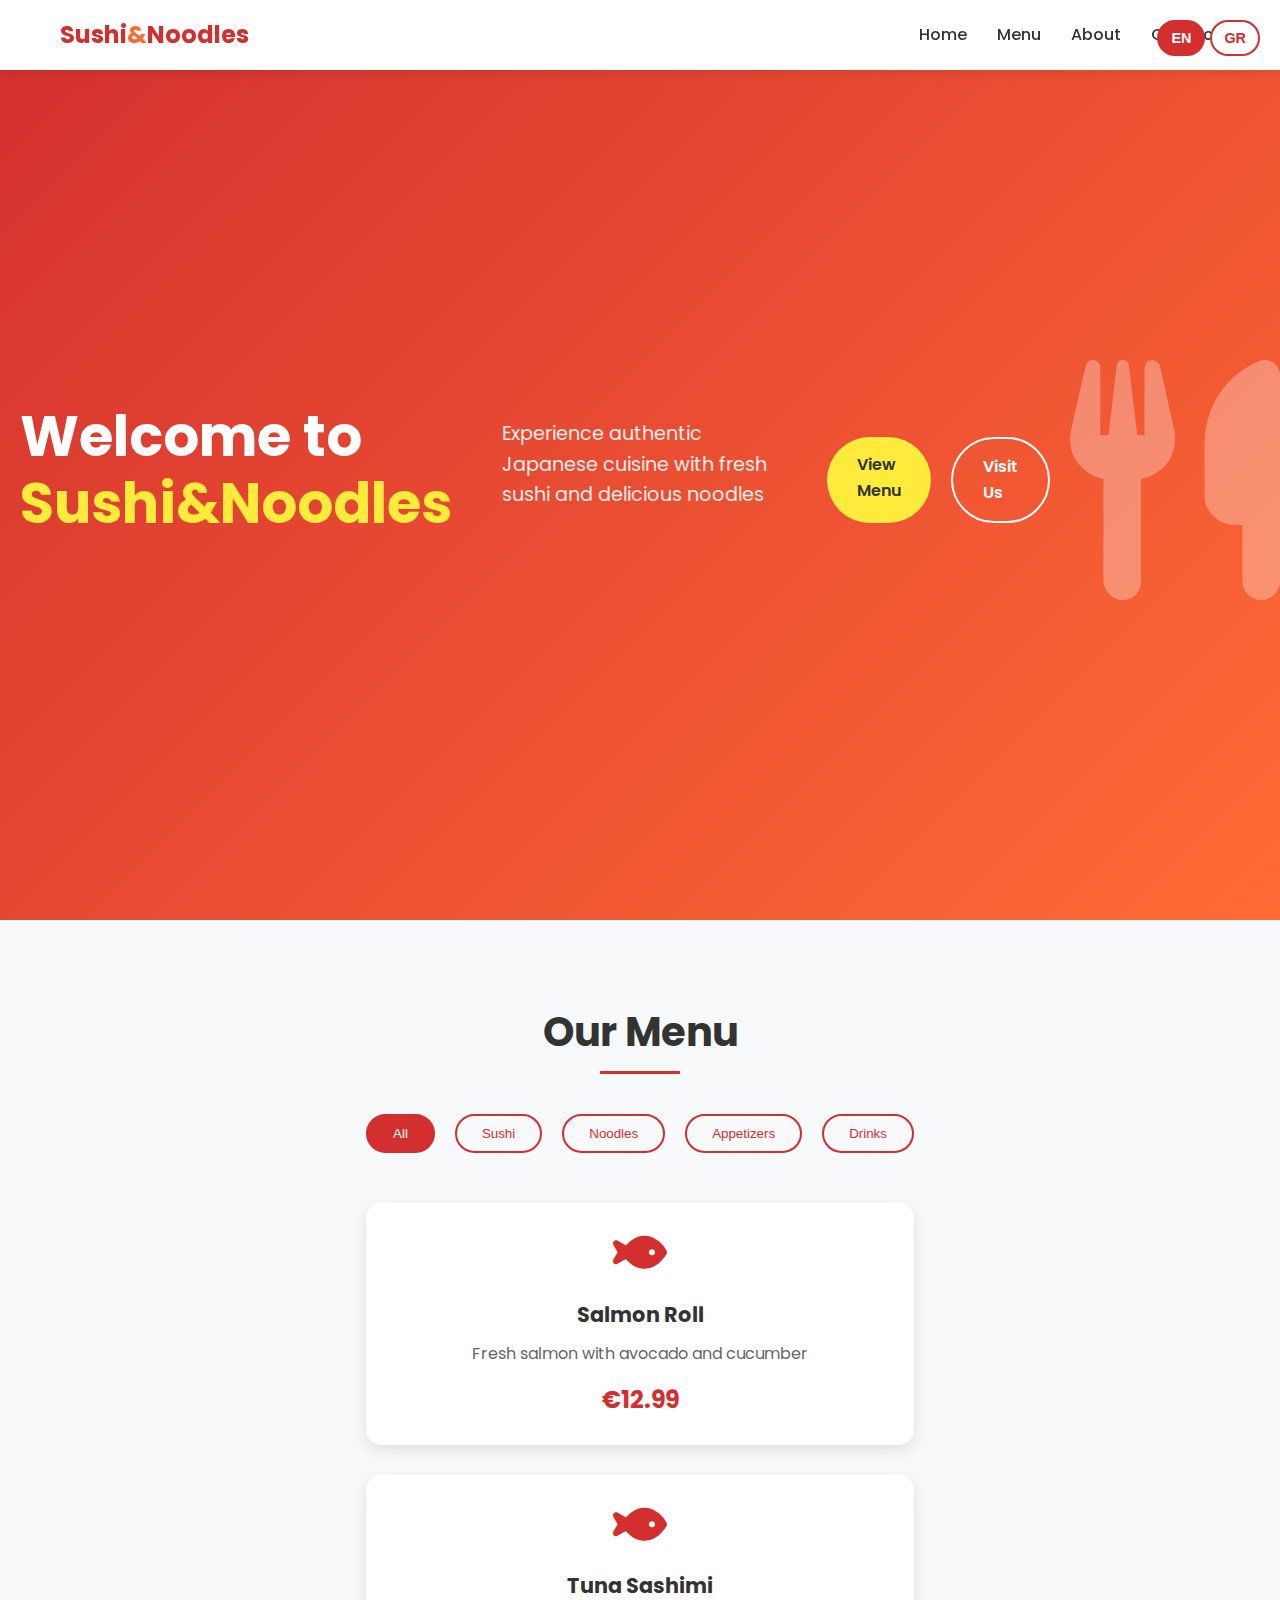
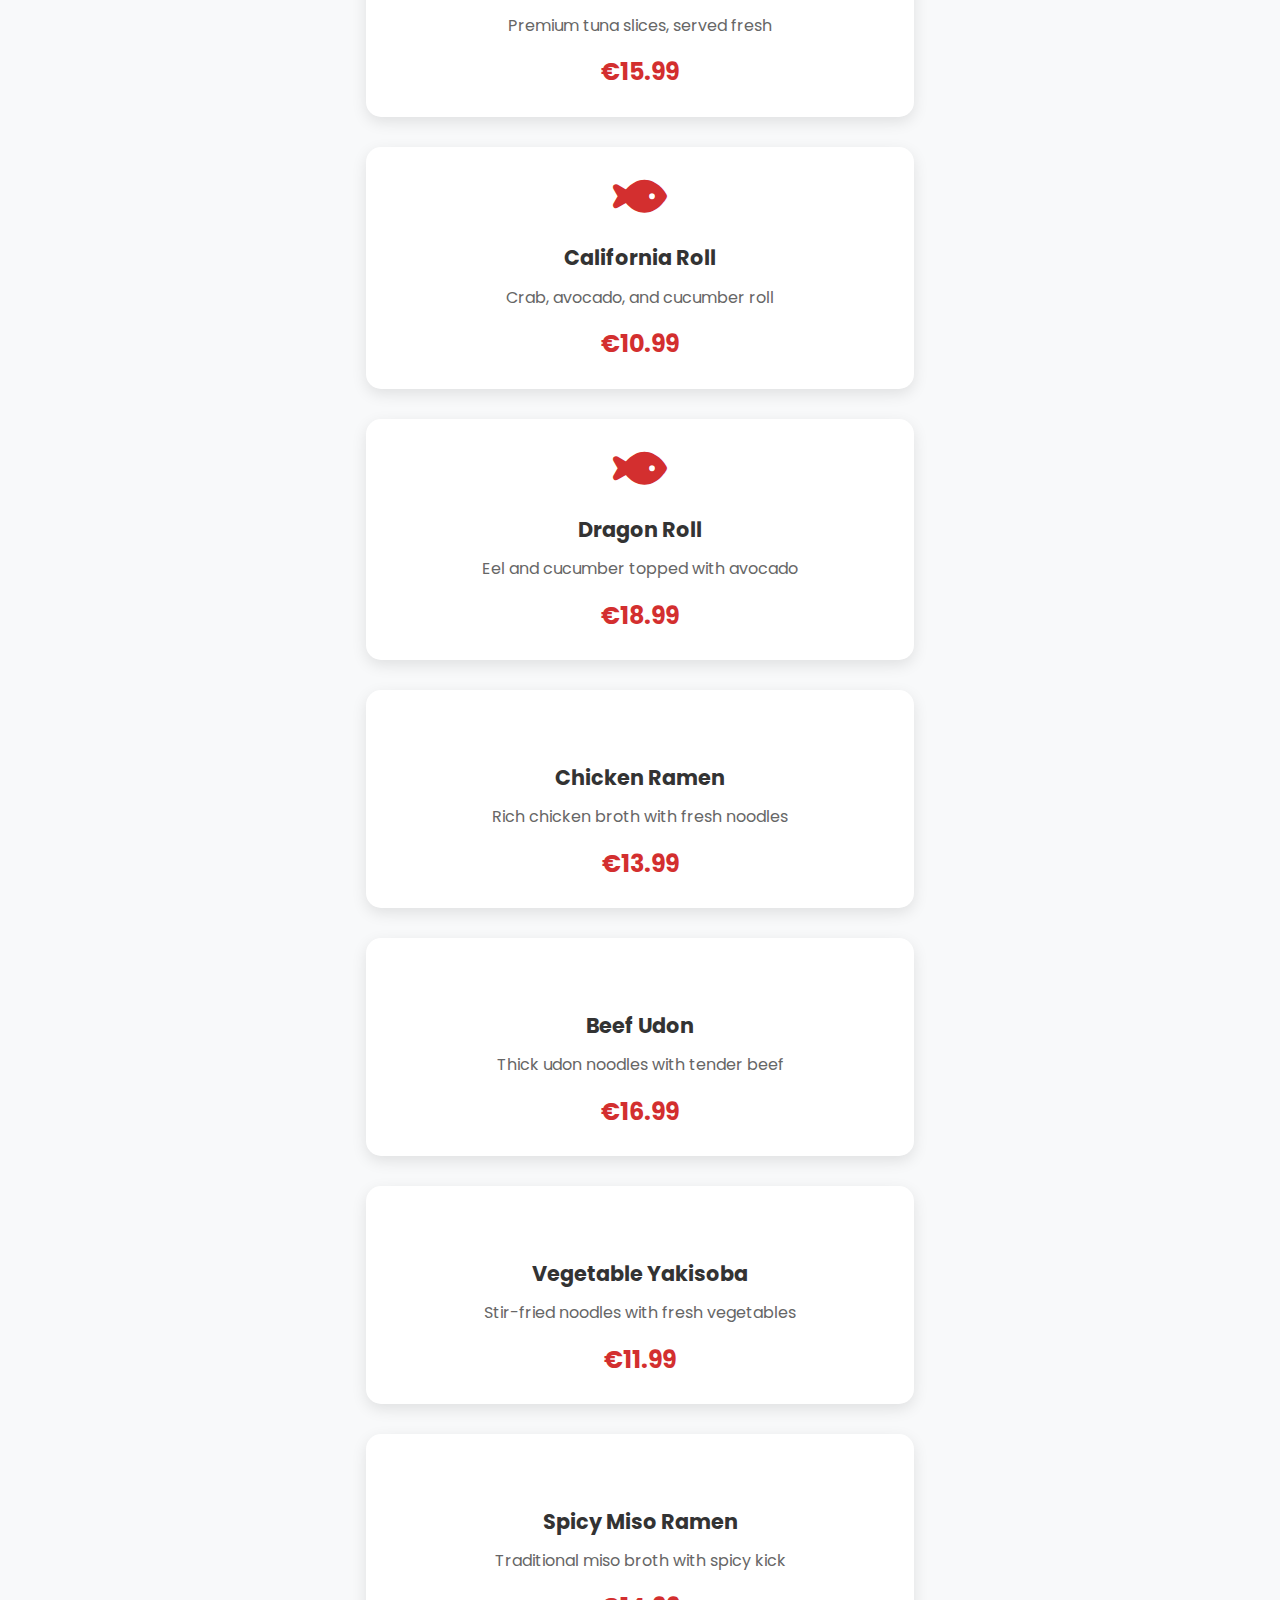
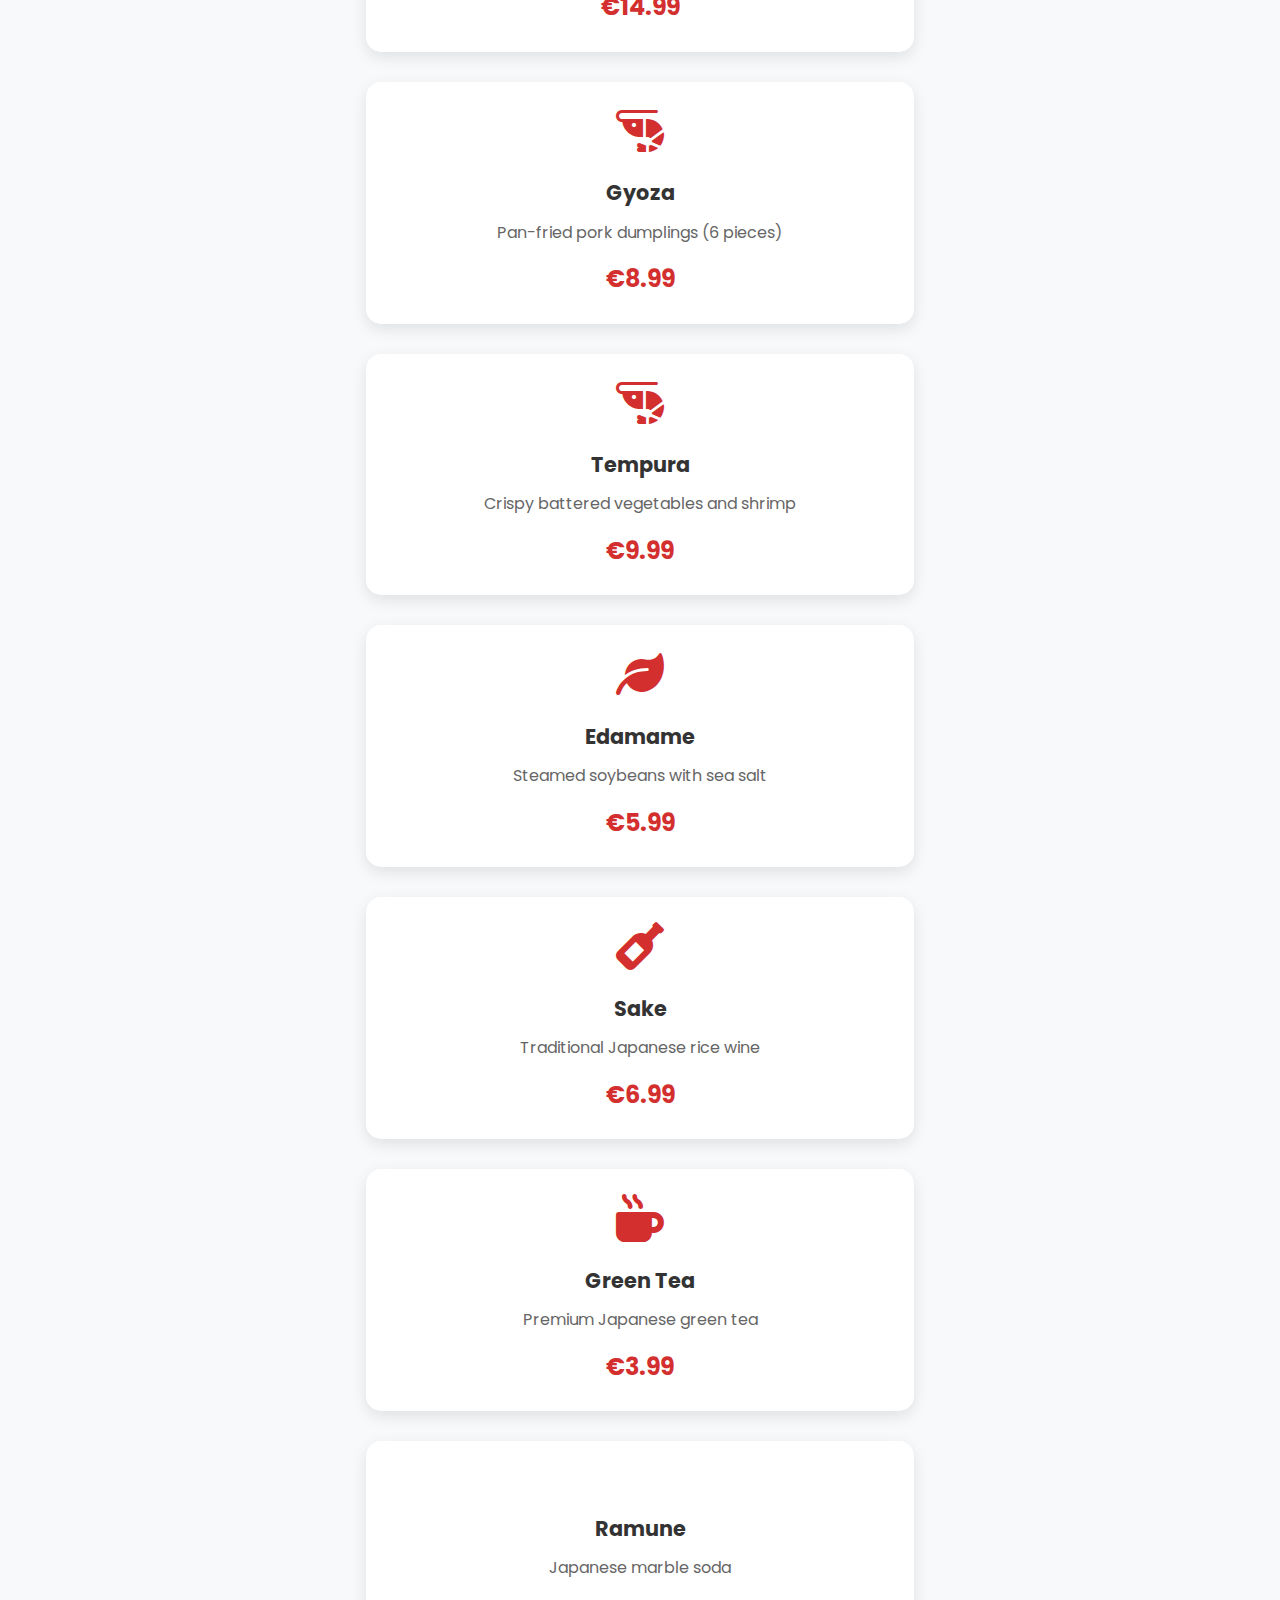
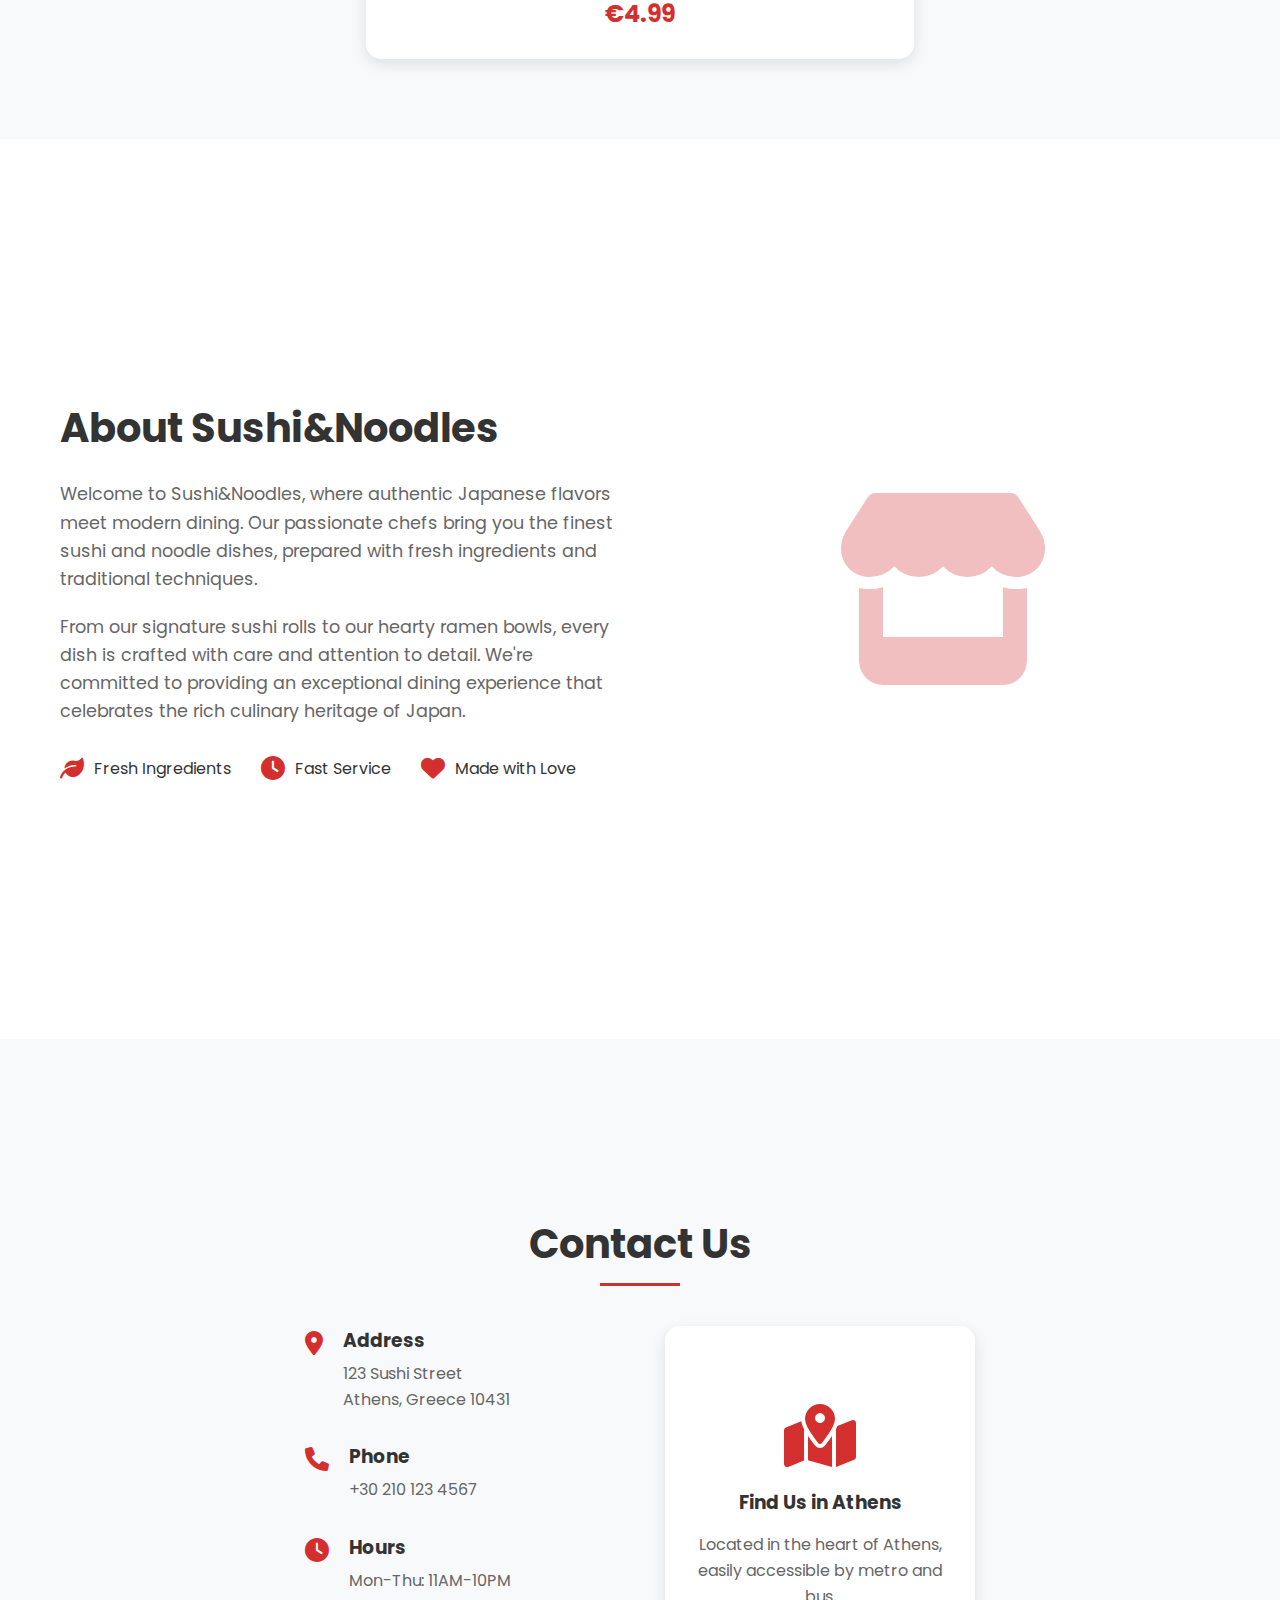
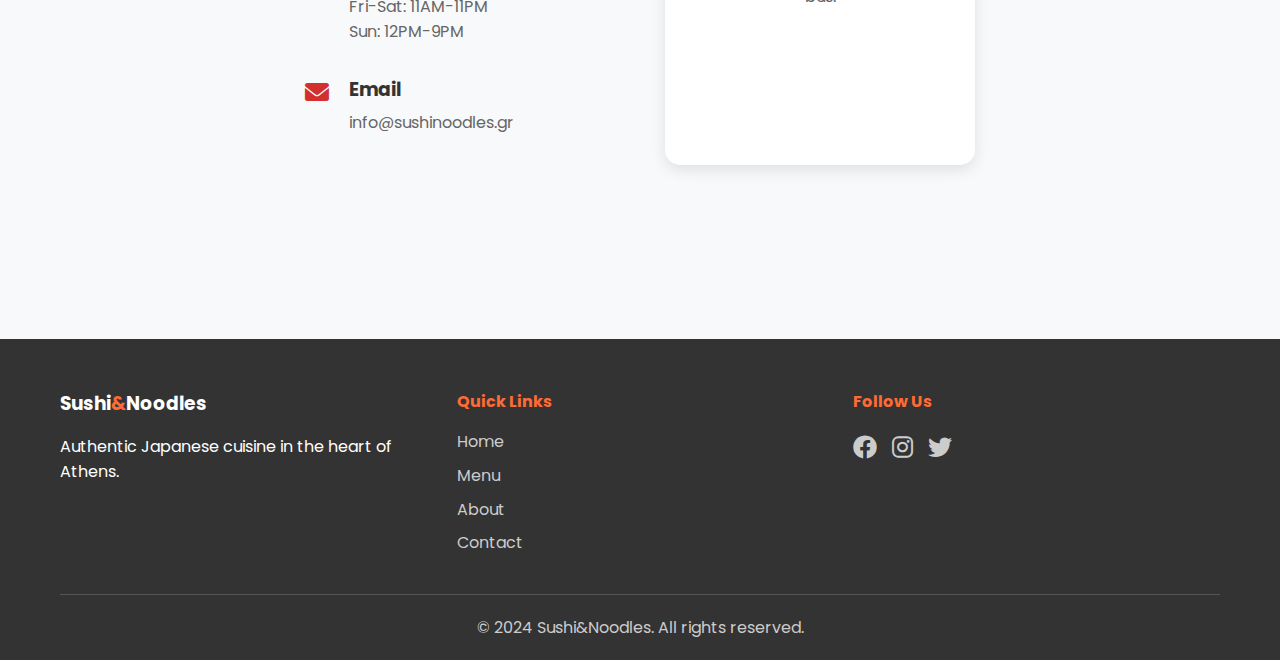
<file: index.html>
<!DOCTYPE html>
<html lang="en">
<head>
    <meta charset="UTF-8">
    <meta name="viewport" content="width=device-width, initial-scale=1.0">
    <title>Sushi&Noodles - Authentic Japanese Cuisine | Αυθεντική Ιαπωνική Κουζίνα</title>
    <link rel="stylesheet" href="styles.css">
    <link href="https://fonts.googleapis.com/css2?family=Poppins:wght@300;400;600;700&display=swap" rel="stylesheet">
    <link rel="stylesheet" href="https://cdnjs.cloudflare.com/ajax/libs/font-awesome/6.0.0/css/all.min.css">
</head>
<body>
    <!-- Language Toggle -->
    <div class="language-toggle">
        <button id="lang-en" class="lang-btn active">EN</button>
        <button id="lang-gr" class="lang-btn">GR</button>
    </div>

    <!-- Navigation -->
    <nav class="navbar">
        <div class="nav-container">
            <div class="logo">
                <h2>Sushi<span>&</span>Noodles</h2>
            </div>
            <ul class="nav-menu">
                <li><a href="#home" data-en="Home" data-gr="Αρχική">Home</a></li>
                <li><a href="#menu" data-en="Menu" data-gr="Μενού">Menu</a></li>
                <li><a href="#about" data-en="About" data-gr="Σχετικά">About</a></li>
                <li><a href="#contact" data-en="Contact" data-gr="Επικοινωνία">Contact</a></li>
            </ul>
            <div class="hamburger">
                <span></span>
                <span></span>
                <span></span>
            </div>
        </div>
    </nav>

    <!-- Hero Section -->
    <section id="home" class="hero">
        <div class="hero-content">
            <h1 data-en="Welcome to Sushi&Noodles" data-gr="Καλώς ήρθατε στο Sushi&Noodles">Welcome to <span>Sushi&Noodles</span></h1>
            <p data-en="Experience authentic Japanese cuisine with fresh sushi and delicious noodles" data-gr="Απολαύστε αυθεντική ιαπωνική κουζίνα με φρέσκο σούσι και νόστιμα νούντλς">Experience authentic Japanese cuisine with fresh sushi and delicious noodles</p>
            <div class="hero-buttons">
                <a href="#menu" class="btn-primary" data-en="View Menu" data-gr="Δείτε το Μενού">View Menu</a>
                <a href="#contact" class="btn-secondary" data-en="Visit Us" data-gr="Επισκεφθείτε μας">Visit Us</a>
            </div>
        </div>
        <div class="hero-image">
            <i class="fas fa-utensils"></i>
        </div>
    </section>

    <!-- Menu Section -->
    <section id="menu" class="menu">
        <div class="container">
            <h2 class="section-title" data-en="Our Menu" data-gr="Το Μενού μας">Our Menu</h2>
            
            <!-- Menu Categories -->
            <div class="menu-categories">
                <button class="category-btn active" data-category="all" data-en="All" data-gr="Όλα">All</button>
                <button class="category-btn" data-category="sushi" data-en="Sushi" data-gr="Σούσι">Sushi</button>
                <button class="category-btn" data-category="noodles" data-en="Noodles" data-gr="Νούντλς">Noodles</button>
                <button class="category-btn" data-category="appetizers" data-en="Appetizers" data-gr="Ορεκτικά">Appetizers</button>
                <button class="category-btn" data-category="drinks" data-en="Drinks" data-gr="Ποτά">Drinks</button>
            </div>

            <!-- Menu Items -->
            <div class="menu-grid">
                <!-- Sushi Items -->
                <div class="menu-item" data-category="sushi">
                    <div class="menu-item-image">
                        <i class="fas fa-fish"></i>
                    </div>
                    <h3 data-en="Salmon Roll" data-gr="Ρολό Σολομού">Salmon Roll</h3>
                    <p data-en="Fresh salmon with avocado and cucumber" data-gr="Φρέσκος σολομός με αβοκάντο και αγγούρι">Fresh salmon with avocado and cucumber</p>
                    <span class="price">€12.99</span>
                </div>

                <div class="menu-item" data-category="sushi">
                    <div class="menu-item-image">
                        <i class="fas fa-fish"></i>
                    </div>
                    <h3 data-en="Tuna Sashimi" data-gr="Σασίμι Τόνου">Tuna Sashimi</h3>
                    <p data-en="Premium tuna slices, served fresh" data-gr="Φέτες τόνου premium, σερβίρονται φρέσκες">Premium tuna slices, served fresh</p>
                    <span class="price">€15.99</span>
                </div>

                <div class="menu-item" data-category="sushi">
                    <div class="menu-item-image">
                        <i class="fas fa-fish"></i>
                    </div>
                    <h3 data-en="California Roll" data-gr="Καλιφόρνια Ρολό">California Roll</h3>
                    <p data-en="Crab, avocado, and cucumber roll" data-gr="Ρολό με καβούρι, αβοκάντο και αγγούρι">Crab, avocado, and cucumber roll</p>
                    <span class="price">€10.99</span>
                </div>

                <div class="menu-item" data-category="sushi">
                    <div class="menu-item-image">
                        <i class="fas fa-fish"></i>
                    </div>
                    <h3 data-en="Dragon Roll" data-gr="Ρολό Δράκου">Dragon Roll</h3>
                    <p data-en="Eel and cucumber topped with avocado" data-gr="Χέλι και αγγούρι με αβοκάντο από πάνω">Eel and cucumber topped with avocado</p>
                    <span class="price">€18.99</span>
                </div>

                <!-- Noodle Items -->
                <div class="menu-item" data-category="noodles">
                    <div class="menu-item-image">
                        <i class="fas fa-bowl-food"></i>
                    </div>
                    <h3 data-en="Chicken Ramen" data-gr="Ράμεν Κοτόπουλου">Chicken Ramen</h3>
                    <p data-en="Rich chicken broth with fresh noodles" data-gr="Πλούσιος ζωμός κοτόπουλου με φρέσκα νούντλς">Rich chicken broth with fresh noodles</p>
                    <span class="price">€13.99</span>
                </div>

                <div class="menu-item" data-category="noodles">
                    <div class="menu-item-image">
                        <i class="fas fa-bowl-food"></i>
                    </div>
                    <h3 data-en="Beef Udon" data-gr="Ουντόν Μοσχαριού">Beef Udon</h3>
                    <p data-en="Thick udon noodles with tender beef" data-gr="Χοντρά νούντλς ουντόν με τρυφερό μοσχάρι">Thick udon noodles with tender beef</p>
                    <span class="price">€16.99</span>
                </div>

                <div class="menu-item" data-category="noodles">
                    <div class="menu-item-image">
                        <i class="fas fa-bowl-food"></i>
                    </div>
                    <h3 data-en="Vegetable Yakisoba" data-gr="Γιακισόμπα Λαχανικών">Vegetable Yakisoba</h3>
                    <p data-en="Stir-fried noodles with fresh vegetables" data-gr="Τηγανητά νούντλς με φρέσκα λαχανικά">Stir-fried noodles with fresh vegetables</p>
                    <span class="price">€11.99</span>
                </div>

                <div class="menu-item" data-category="noodles">
                    <div class="menu-item-image">
                        <i class="fas fa-bowl-food"></i>
                    </div>
                    <h3 data-en="Spicy Miso Ramen" data-gr="Πικάντικο Ράμεν Μίσο">Spicy Miso Ramen</h3>
                    <p data-en="Traditional miso broth with spicy kick" data-gr="Παραδοσιακός ζωμός μίσο με πικάντικη γεύση">Traditional miso broth with spicy kick</p>
                    <span class="price">€14.99</span>
                </div>

                <!-- Appetizers -->
                <div class="menu-item" data-category="appetizers">
                    <div class="menu-item-image">
                        <i class="fas fa-shrimp"></i>
                    </div>
                    <h3 data-en="Gyoza" data-gr="Γκιόζα">Gyoza</h3>
                    <p data-en="Pan-fried pork dumplings (6 pieces)" data-gr="Τηγανητά ραβιόλια χοιρινού (6 κομμάτια)">Pan-fried pork dumplings (6 pieces)</p>
                    <span class="price">€8.99</span>
                </div>

                <div class="menu-item" data-category="appetizers">
                    <div class="menu-item-image">
                        <i class="fas fa-pepper-hot"></i>
                    </div>
                    <h3 data-en="Edamame" data-gr="Εντάμαμε">Edamame</h3>
                    <p data-en="Steamed soybeans with sea salt" data-gr="Βρασμένα φασόλια σόγιας με θαλασσινό αλάτι">Steamed soybeans with sea salt</p>
                    <span class="price">€5.99</span>
                </div>

                <div class="menu-item" data-category="appetizers">
                    <div class="menu-item-image">
                        <i class="fas fa-fish"></i>
                    </div>
                    <h3 data-en="Tempura Shrimp" data-gr="Τεμπούρα Γαρίδας">Tempura Shrimp</h3>
                    <p data-en="Crispy battered shrimp (5 pieces)" data-gr="Τραγανές γαρίδες σε ζύμη (5 κομμάτια)">Crispy battered shrimp (5 pieces)</p>
                    <span class="price">€9.99</span>
                </div>

                <!-- Drinks -->
                <div class="menu-item" data-category="drinks">
                    <div class="menu-item-image">
                        <i class="fas fa-wine-bottle"></i>
                    </div>
                    <h3 data-en="Sake" data-gr="Σάκε">Sake</h3>
                    <p data-en="Premium Japanese rice wine" data-gr="Premium ιαπωνικό κρασί ρυζιού">Premium Japanese rice wine</p>
                    <span class="price">€7.99</span>
                </div>

                <div class="menu-item" data-category="drinks">
                    <div class="menu-item-image">
                        <i class="fas fa-mug-hot"></i>
                    </div>
                    <h3 data-en="Green Tea" data-gr="Πράσινο Τσάι">Green Tea</h3>
                    <p data-en="Traditional Japanese green tea" data-gr="Παραδοσιακό ιαπωνικό πράσινο τσάι">Traditional Japanese green tea</p>
                    <span class="price">€3.99</span>
                </div>

                <div class="menu-item" data-category="drinks">
                    <div class="menu-item-image">
                        <i class="fas fa-glass-water"></i>
                    </div>
                    <h3 data-en="Ramune" data-gr="Ραμούνε">Ramune</h3>
                    <p data-en="Japanese marble soda" data-gr="Ιαπωνική σόδα με βόλο">Japanese marble soda</p>
                    <span class="price">€4.99</span>
                </div>
            </div>
        </div>
    </section>

    <!-- About Section -->
    <section id="about" class="about">
        <div class="container">
            <div class="about-content">
                <div class="about-text">
                    <h2 data-en="About Sushi&Noodles" data-gr="Σχετικά με το Sushi&Noodles">About Sushi&Noodles</h2>
                    <p data-en="Welcome to Sushi&Noodles, where authentic Japanese flavors meet modern dining. Our passionate chefs bring you the finest sushi and noodle dishes, prepared with fresh ingredients and traditional techniques." data-gr="Καλώς ήρθατε στο Sushi&Noodles, όπου οι αυθεντικές ιαπωνικές γεύσεις συναντούν τη σύγχρονη γαστρονομία. Οι παθιασμένοι σεφ μας σας φέρνουν τα καλύτερα σούσι και νούντλς, παρασκευασμένα με φρέσκα υλικά και παραδοσιακές τεχνικές.">Welcome to Sushi&Noodles, where authentic Japanese flavors meet modern dining. Our passionate chefs bring you the finest sushi and noodle dishes, prepared with fresh ingredients and traditional techniques.</p>
                    <p data-en="From our signature sushi rolls to our hearty ramen bowls, every dish is crafted with care and attention to detail. We're committed to providing an exceptional dining experience that celebrates the rich culinary heritage of Japan." data-gr="Από τα χαρακτηριστικά μας ρολά σούσι μέχρι τα χορταστικά μας μπολ ράμεν, κάθε πιάτο δημιουργείται με φροντίδα και προσοχή στη λεπτομέρεια. Είμαστε αφοσιωμένοι στο να παρέχουμε μια εξαιρετική γαστρονομική εμπειρία που γιορτάζει την πλούσια κουλινάρια κληρονομιά της Ιαπωνίας.">From our signature sushi rolls to our hearty ramen bowls, every dish is crafted with care and attention to detail. We're committed to providing an exceptional dining experience that celebrates the rich culinary heritage of Japan.</p>
                    <div class="features">
                        <div class="feature">
                            <i class="fas fa-leaf"></i>
                            <span data-en="Fresh Ingredients" data-gr="Φρέσκα Υλικά">Fresh Ingredients</span>
                        </div>
                        <div class="feature">
                            <i class="fas fa-clock"></i>
                            <span data-en="Fast Service" data-gr="Γρήγορη Εξυπηρέτηση">Fast Service</span>
                        </div>
                        <div class="feature">
                            <i class="fas fa-heart"></i>
                            <span data-en="Made with Love" data-gr="Φτιαγμένο με Αγάπη">Made with Love</span>
                        </div>
                    </div>
                </div>
                <div class="about-image">
                    <i class="fas fa-store"></i>
                </div>
            </div>
        </div>
    </section>

    <!-- Contact Section -->
    <section id="contact" class="contact">
        <div class="container">
            <h2 class="section-title" data-en="Contact Us" data-gr="Επικοινωνήστε μαζί μας">Contact Us</h2>
            <div class="contact-content">
                <div class="contact-info">
                    <div class="contact-item">
                        <i class="fas fa-map-marker-alt"></i>
                        <div>
                            <h3 data-en="Address" data-gr="Διεύθυνση">Address</h3>
                            <p data-en="123 Sushi Street, Athens, Greece 10431" data-gr="Οδός Σούσι 123, Αθήνα, Ελλάδα 10431">123 Sushi Street<br>Athens, Greece 10431</p>
                        </div>
                    </div>
                    <div class="contact-item">
                        <i class="fas fa-phone"></i>
                        <div>
                            <h3 data-en="Phone" data-gr="Τηλέφωνο">Phone</h3>
                            <p>+30 210 123 4567</p>
                        </div>
                    </div>
                    <div class="contact-item">
                        <i class="fas fa-clock"></i>
                        <div>
                            <h3 data-en="Hours" data-gr="Ώρες Λειτουργίας">Hours</h3>
                            <p data-en="Mon-Thu: 11AM-10PM, Fri-Sat: 11AM-11PM, Sun: 12PM-9PM" data-gr="Δευ-Πέμ: 11πμ-10μμ, Παρ-Σάβ: 11πμ-11μμ, Κυρ: 12μ-9μμ">Mon-Thu: 11AM-10PM<br>Fri-Sat: 11AM-11PM<br>Sun: 12PM-9PM</p>
                        </div>
                    </div>
                    <div class="contact-item">
                        <i class="fas fa-envelope"></i>
                        <div>
                            <h3 data-en="Email" data-gr="Email">Email</h3>
                            <p>info@sushinoodles.gr</p>
                        </div>
                    </div>
                </div>
                <div class="contact-map">
                    <div class="map-placeholder">
                        <i class="fas fa-map-marked-alt"></i>
                        <h3 data-en="Find Us in Athens" data-gr="Βρείτε μας στην Αθήνα">Find Us in Athens</h3>
                        <p data-en="Located in the heart of Athens, easily accessible by metro and bus." data-gr="Βρισκόμαστε στην καρδιά της Αθήνας, εύκολα προσβάσιμο με μετρό και λεωφορείο.">Located in the heart of Athens, easily accessible by metro and bus.</p>
                    </div>
                </div>
            </div>
        </div>
    </section>

    <!-- Footer -->
    <footer class="footer">
        <div class="container">
            <div class="footer-content">
                <div class="footer-section">
                    <h3>Sushi<span>&</span>Noodles</h3>
                    <p data-en="Authentic Japanese cuisine in the heart of Athens." data-gr="Αυθεντική ιαπωνική κουζίνα στην καρδιά της Αθήνας.">Authentic Japanese cuisine in the heart of Athens.</p>
                </div>
                <div class="footer-section">
                    <h4 data-en="Quick Links" data-gr="Γρήγοροι Σύνδεσμοι">Quick Links</h4>
                    <ul>
                        <li><a href="#home" data-en="Home" data-gr="Αρχική">Home</a></li>
                        <li><a href="#menu" data-en="Menu" data-gr="Μενού">Menu</a></li>
                        <li><a href="#about" data-en="About" data-gr="Σχετικά">About</a></li>
                        <li><a href="#contact" data-en="Contact" data-gr="Επικοινωνία">Contact</a></li>
                    </ul>
                </div>
                <div class="footer-section">
                    <h4 data-en="Follow Us" data-gr="Ακολουθήστε μας">Follow Us</h4>
                    <div class="social-links">
                        <a href="#"><i class="fab fa-facebook"></i></a>
                        <a href="#"><i class="fab fa-instagram"></i></a>
                        <a href="#"><i class="fab fa-twitter"></i></a>
                    </div>
                </div>
            </div>
            <div class="footer-bottom">
                <p data-en="© 2024 Sushi&Noodles. All rights reserved." data-gr="© 2024 Sushi&Noodles. Όλα τα δικαιώματα διατηρούνται.">&copy; 2024 Sushi&Noodles. All rights reserved.</p>
            </div>
        </div>
    </footer>

    <script src="menu-loader.js"></script>
    <script src="script.js"></script>
</body>
</html>
</file>
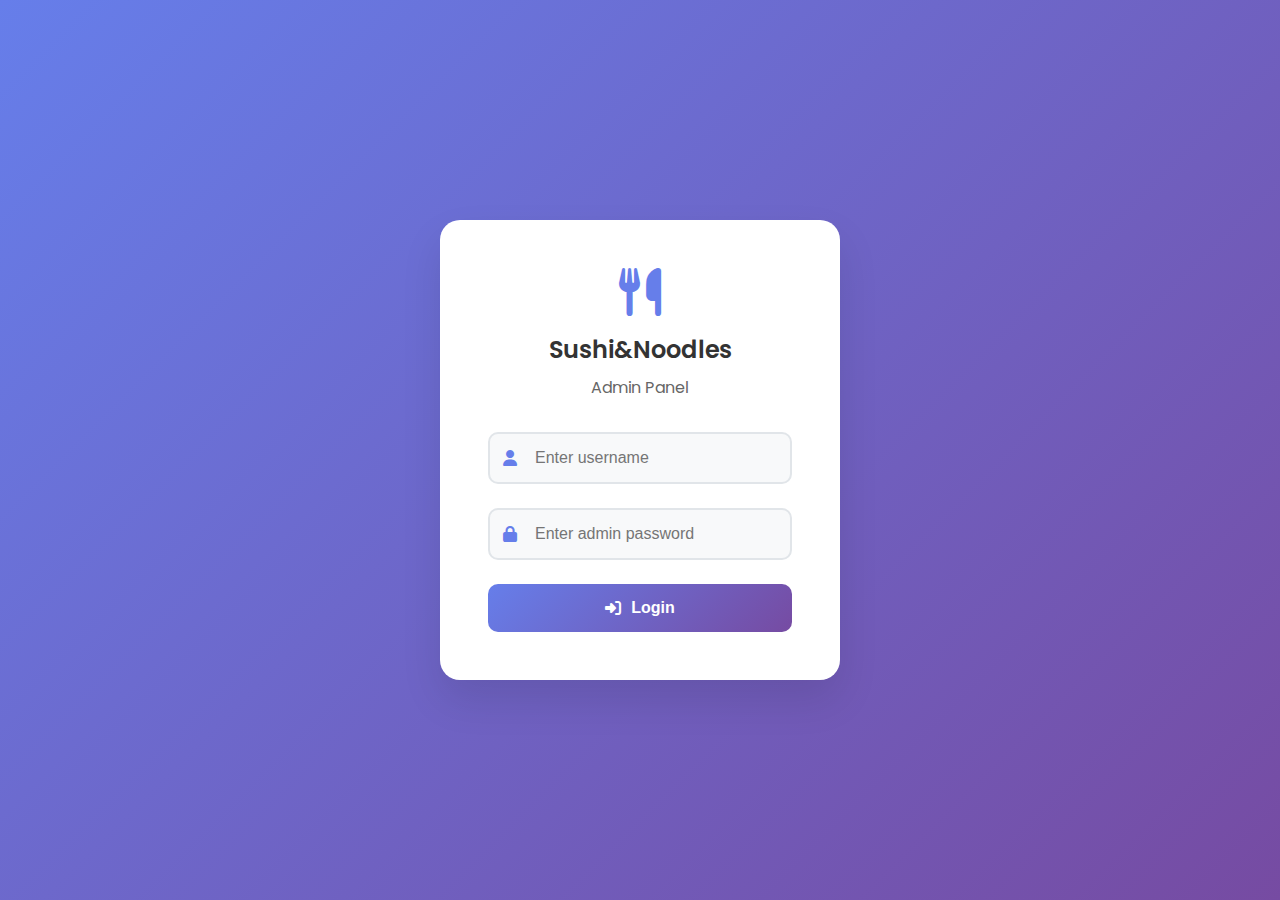
<file: admin.html>
<!DOCTYPE html>
<html lang="en">
<head>
    <meta charset="UTF-8">
    <meta name="viewport" content="width=device-width, initial-scale=1.0">
    <title>Sushi&Noodles - Admin Panel</title>
    <link rel="stylesheet" href="admin-styles.css">
    <link href="https://fonts.googleapis.com/css2?family=Poppins:wght@300;400;500;600;700&display=swap" rel="stylesheet">
    <link rel="stylesheet" href="https://cdnjs.cloudflare.com/ajax/libs/font-awesome/6.4.0/css/all.min.css">
</head>
<body>
    <div class="admin-container">
        <!-- Login Screen -->
        <div id="login-screen" class="login-screen">
            <div class="login-box">
                <div class="login-header">
                    <i class="fas fa-utensils"></i>
                    <h2>Sushi&Noodles</h2>
                    <p>Admin Panel</p>
                </div>
                <div class="login-form">
                    <div class="input-group">
                        <i class="fas fa-user"></i>
                        <input type="text" id="admin-username" placeholder="Enter username">
                    </div>
                    <div class="input-group">
                        <i class="fas fa-lock"></i>
                        <input type="password" id="admin-password" placeholder="Enter admin password">
                    </div>
                    <button onclick="login()" class="login-btn">
                        <i class="fas fa-sign-in-alt"></i>
                        Login
                    </button>
                </div>
            </div>
        </div>

        <!-- Admin Panel -->
        <div id="admin-panel" class="admin-panel" style="display: none;">
            <!-- Sidebar -->
            <div class="sidebar">
                <div class="sidebar-header">
                    <i class="fas fa-utensils"></i>
                    <h2>Admin Panel</h2>
                </div>
                <nav class="sidebar-nav">
                    <a href="#" class="nav-item active" onclick="showSection('menu')">
                        <i class="fas fa-utensils"></i>
                        <span>Menu Management</span>
                    </a>
                    <a href="#" class="nav-item" onclick="showSection('contact')">
                        <i class="fas fa-address-book"></i>
                        <span>Contact Info</span>
                    </a>
                    <a href="#" class="nav-item" onclick="showSection('settings')">
                        <i class="fas fa-cog"></i>
                        <span>Settings</span>
                    </a>
                </nav>
                <div class="sidebar-footer">
                    <button onclick="logout()" class="logout-btn">
                        <i class="fas fa-sign-out-alt"></i>
                        Logout
                    </button>
                </div>
            </div>

            <!-- Main Content -->
            <div class="main-content">
                <!-- Menu Management Section -->
                <div id="menu-section" class="content-section active">
                    <div class="section-header">
                        <h1><i class="fas fa-utensils"></i> Menu Management</h1>
                        <div class="header-actions">
                            <button class="btn btn-primary" onclick="addNewItem()">
                                <i class="fas fa-plus"></i> Add New Item
                            </button>
                            <button class="btn btn-success" onclick="saveChanges()">
                                <i class="fas fa-save"></i> Save All Changes
                            </button>
                        </div>
                    </div>

                    <!-- Category Tabs -->
                    <div class="category-tabs">
                        <button class="tab-btn active" onclick="showCategory('sushi')">
                            <i class="fas fa-fish"></i> Sushi
                        </button>
                        <button class="tab-btn" onclick="showCategory('noodles')">
                            <i class="fas fa-bowl-food"></i> Noodles
                        </button>
                        <button class="tab-btn" onclick="showCategory('appetizers')">
                            <i class="fas fa-seedling"></i> Appetizers
                        </button>
                        <button class="tab-btn" onclick="showCategory('drinks')">
                            <i class="fas fa-glass-water"></i> Drinks
                        </button>
                    </div>

                    <!-- Menu Items Container -->
                    <div id="menu-items-container" class="menu-items-container">
                        <!-- Items will be loaded here -->
                    </div>
                </div>

                <!-- Contact Management Section -->
                <div id="contact-section" class="content-section">
                    <div class="section-header">
                        <h1><i class="fas fa-address-book"></i> Contact Information</h1>
                        <div class="header-actions">
                            <button class="btn btn-success" onclick="saveContactInfo()">
                                <i class="fas fa-save"></i> Save Contact Info
                            </button>
                        </div>
                    </div>

                    <div class="contact-form-container">
                        <div class="contact-form-grid">
                            <!-- Address -->
                            <div class="form-group">
                                <label><i class="fas fa-map-marker-alt"></i> Address</label>
                                <div class="language-inputs">
                                    <div class="input-group">
                                        <span class="input-label">English:</span>
                                        <textarea id="address-en" placeholder="Enter address in English"></textarea>
                                    </div>
                                    <div class="input-group">
                                        <span class="input-label">Greek:</span>
                                        <textarea id="address-gr" placeholder="Εισάγετε διεύθυνση στα ελληνικά"></textarea>
                                    </div>
                                </div>
                            </div>

                            <!-- Phone -->
                            <div class="form-group">
                                <label><i class="fas fa-phone"></i> Phone Number</label>
                                <input type="text" id="phone" placeholder="+30 210 123 4567">
                            </div>

                            <!-- Email -->
                            <div class="form-group">
                                <label><i class="fas fa-envelope"></i> Email</label>
                                <input type="email" id="email" placeholder="info@sushinoodles.gr">
                            </div>

                            <!-- Hours -->
                            <div class="form-group">
                                <label><i class="fas fa-clock"></i> Operating Hours</label>
                                <div class="language-inputs">
                                    <div class="input-group">
                                        <span class="input-label">English:</span>
                                        <textarea id="hours-en" placeholder="Mon-Thu: 11AM-10PM, etc."></textarea>
                                    </div>
                                    <div class="input-group">
                                        <span class="input-label">Greek:</span>
                                        <textarea id="hours-gr" placeholder="Δευ-Πέμ: 11πμ-10μμ, κτλ."></textarea>
                                    </div>
                                </div>
                            </div>

                            <!-- Map Title -->
                            <div class="form-group">
                                <label><i class="fas fa-map"></i> Map Section Title</label>
                                <div class="language-inputs">
                                    <div class="input-group">
                                        <span class="input-label">English:</span>
                                        <input type="text" id="map-title-en" placeholder="Find Us in Athens">
                                    </div>
                                    <div class="input-group">
                                        <span class="input-label">Greek:</span>
                                        <input type="text" id="map-title-gr" placeholder="Βρείτε μας στην Αθήνα">
                                    </div>
                                </div>
                            </div>

                            <!-- Map Description -->
                            <div class="form-group">
                                <label><i class="fas fa-info-circle"></i> Map Description</label>
                                <div class="language-inputs">
                                    <div class="input-group">
                                        <span class="input-label">English:</span>
                                        <textarea id="map-desc-en" placeholder="Located in the heart of Athens..."></textarea>
                                    </div>
                                    <div class="input-group">
                                        <span class="input-label">Greek:</span>
                                        <textarea id="map-desc-gr" placeholder="Βρισκόμαστε στην καρδιά της Αθήνας..."></textarea>
                                    </div>
                                </div>
                            </div>
                        </div>
                    </div>
                </div>

                <!-- Settings Section -->
                <div id="settings-section" class="content-section">
                    <div class="section-header">
                        <h1><i class="fas fa-cog"></i> Settings</h1>
                    </div>
                    <div class="settings-container">
                        <div class="setting-item">
                            <h3>Change Admin Password</h3>
                            <div class="password-change">
                                <input type="password" id="new-password" placeholder="New Password">
                                <button class="btn btn-primary" onclick="changePassword()">
                                    <i class="fas fa-key"></i> Change Password
                                </button>
                            </div>
                        </div>
                        <div class="setting-item">
                            <h3><i class="fas fa-key"></i> GitHub Integration</h3>
                            <p>Set your GitHub Personal Access Token for automatic saving</p>
                            <button class="btn btn-primary" onclick="setGitHubToken()">
                                <i class="fas fa-key"></i> Set GitHub Token
                            </button>
                            <button class="btn btn-secondary" onclick="loadGitHubToken()">
                                <i class="fas fa-check"></i> Test Token
                            </button>
                        </div>
                        <div class="setting-item">
                            <h3>Export Data</h3>
                            <p>Download all menu and contact data as backup files.</p>
                            <button class="btn btn-secondary" onclick="exportAllData()">
                                <i class="fas fa-download"></i> Export All Data
                            </button>
                        </div>
                    </div>
                </div>
            </div>
        </div>

        <!-- Edit Modal -->
        <div id="edit-modal" class="modal" style="display: none;">
            <div class="modal-content">
                <div class="modal-header">
                    <h2><i class="fas fa-edit"></i> Edit Menu Item</h2>
                    <span class="close" onclick="closeModal()">&times;</span>
                </div>
                <form id="edit-form" class="modal-form">
                    <input type="hidden" id="item-id">
                    <input type="hidden" id="item-category">
                    
                    <div class="form-row">
                        <div class="form-group">
                            <label>Name (English):</label>
                            <input type="text" id="name-en" required>
                        </div>
                        <div class="form-group">
                            <label>Name (Greek):</label>
                            <input type="text" id="name-gr" required>
                        </div>
                    </div>
                    
                    <div class="form-row">
                        <div class="form-group">
                            <label>Description (English):</label>
                            <textarea id="description-en" required></textarea>
                        </div>
                        <div class="form-group">
                            <label>Description (Greek):</label>
                            <textarea id="description-gr" required></textarea>
                        </div>
                    </div>
                    
                    <div class="form-row">
                        <div class="form-group">
                            <label>Price:</label>
                            <input type="text" id="price" required placeholder="€12.99">
                        </div>
                        <div class="form-group">
                            <label>Icon Class:</label>
                            <input type="text" id="icon" required placeholder="fas fa-fish">
                        </div>
                    </div>
                    
                    <div class="modal-buttons">
                        <button type="button" onclick="saveItem()" class="btn btn-success">
                            <i class="fas fa-save"></i> Save
                        </button>
                        <button type="button" onclick="deleteItem()" class="btn btn-danger">
                            <i class="fas fa-trash"></i> Delete
                        </button>
                        <button type="button" onclick="closeModal()" class="btn btn-secondary">
                            <i class="fas fa-times"></i> Cancel
                        </button>
                    </div>
                </form>
            </div>
        </div>
    </div>

    <script src="admin-script.js"></script>
</body>
</html>
</file>
<file: styles.css>
html {
    scroll-behavior: smooth;
}

* {
    margin: 0;
    padding: 0;
    box-sizing: border-box;
}

body {
    font-family: 'Poppins', sans-serif;
    line-height: 1.6;
    color: #333;
}

.container {
    max-width: 1200px;
    margin: 0 auto;
    padding: 0 20px;
}

/* Language Toggle */
.language-toggle {
    position: fixed;
    top: 20px;
    right: 20px;
    z-index: 1002;
    display: flex;
    gap: 5px;
}

.lang-btn {
    padding: 8px 12px;
    border: 2px solid #d32f2f;
    background: white;
    color: #d32f2f;
    border-radius: 20px;
    cursor: pointer;
    font-weight: 600;
    font-size: 0.9rem;
    transition: all 0.3s;
}

.lang-btn.active,
.lang-btn:hover {
    background: #d32f2f;
    color: white;
}

/* Navigation */
.navbar {
    background: #fff;
    box-shadow: 0 2px 10px rgba(0,0,0,0.1);
    position: fixed;
    top: 0;
    width: 100%;
    z-index: 1000;
}

.nav-container {
    max-width: 1200px;
    margin: 0 auto;
    padding: 0 20px;
    display: flex;
    justify-content: space-between;
    align-items: center;
    height: 70px;
}

.logo h2 {
    color: #d32f2f;
    font-weight: 700;
}

.logo span {
    color: #ff6b35;
}

.nav-menu {
    display: flex;
    list-style: none;
    gap: 30px;
}

.nav-menu a {
    text-decoration: none;
    color: #333;
    font-weight: 500;
    transition: color 0.3s;
}

.nav-menu a:hover {
    color: #d32f2f;
}

.hamburger {
    display: none;
    flex-direction: column;
    cursor: pointer;
}

.hamburger span {
    width: 25px;
    height: 3px;
    background: #333;
    margin: 3px 0;
    transition: 0.3s;
}

/* Hero Section */
.hero {
    background: linear-gradient(135deg, #d32f2f 0%, #ff6b35 100%);
    color: white;
    padding: 120px 0 80px;
    display: flex;
    align-items: center;
    min-height: 100vh;
}

.hero-content {
    max-width: 1200px;
    margin: 0 auto;
    padding: 0 20px;
    display: grid;
    grid-template-columns: 1fr 3fr 1fr;
    gap: 50px;
    align-items: center;
    min-height: 80vh;
}

.hero-center {
    text-align: center;
    display: flex;
    flex-direction: column;
    align-items: center;
    justify-content: center;
}

.chopstick-left, .chopstick-right {
    display: flex;
    justify-content: center;
    align-items: center;
    height: 100%;
}

.chopstick {
    width: 8px;
    height: 200px;
    background: linear-gradient(to bottom, #8B4513 0%, #D2691E 50%, #8B4513 100%);
    border-radius: 4px;
    position: relative;
    box-shadow: 2px 2px 8px rgba(0,0,0,0.3);
}

.chopstick::before {
    content: '';
    position: absolute;
    top: 0;
    left: 50%;
    transform: translateX(-50%);
    width: 6px;
    height: 20px;
    background: #654321;
    border-radius: 3px;
}

.noodles-plate {
    margin-top: 20px;
    display: flex;
    justify-content: center;
    align-items: center;
}

.noodles-plate i {
    font-size: 4rem;
    color: rgba(255,255,255,0.4);
    filter: drop-shadow(2px 2px 4px rgba(0,0,0,0.3));
}

.hero-content h1 {
    font-size: 3.5rem;
    font-weight: 700;
    margin-bottom: 20px;
    line-height: 1.2;
}

.hero-content span {
    color: #ffeb3b;
}

.hero-content p {
    font-size: 1.2rem;
    margin-bottom: 30px;
    opacity: 0.9;
}

.hero-buttons {
    display: flex;
    gap: 20px;
    justify-content: center;
    margin: 30px 0;
}

.btn-primary, .btn-secondary {
    padding: 15px 30px;
    border: none;
    border-radius: 50px;
    font-size: 1rem;
    font-weight: 600;
    text-decoration: none;
    display: inline-block;
    transition: all 0.3s;
    cursor: pointer;
}

.btn-primary {
    background: #ffeb3b;
    color: #333;
}

.btn-primary:hover {
    background: #fdd835;
    transform: translateY(-2px);
}

.btn-secondary {
    background: transparent;
    color: white;
    border: 2px solid white;
}

.btn-secondary:hover {
    background: white;
    color: #d32f2f;
}

.hero-image {
    text-align: center;
}

.hero-image i {
    font-size: 15rem;
    opacity: 0.3;
}

/* Menu Section */
.menu {
    padding: 80px 0;
    background: #f8f9fa;
    min-height: 100vh;
    display: flex;
    align-items: center;
}

.section-title {
    text-align: center;
    font-size: 2.5rem;
    color: #333;
    margin-bottom: 50px;
    position: relative;
}

.section-title::after {
    content: '';
    position: absolute;
    bottom: -10px;
    left: 50%;
    transform: translateX(-50%);
    width: 80px;
    height: 3px;
    background: #d32f2f;
}

.menu-categories {
    display: flex;
    justify-content: center;
    gap: 20px;
    margin-bottom: 50px;
    flex-wrap: wrap;
}

.category-btn {
    padding: 10px 25px;
    border: 2px solid #d32f2f;
    background: transparent;
    color: #d32f2f;
    border-radius: 25px;
    cursor: pointer;
    transition: all 0.3s;
    font-weight: 500;
}

.category-btn.active,
.category-btn:hover {
    background: #d32f2f;
    color: white;
}

.menu-grid {
    display: grid;
    grid-template-columns: repeat(auto-fit, minmax(300px, 1fr));
    gap: 30px;
}

.menu-item {
    background: white;
    border-radius: 15px;
    padding: 25px;
    text-align: center;
    box-shadow: 0 5px 15px rgba(0,0,0,0.1);
    transition: transform 0.3s;
}

.menu-item:hover {
    transform: translateY(-5px);
}

.menu-item-image {
    margin-bottom: 20px;
}

.menu-item-image i {
    font-size: 3rem;
    color: #d32f2f;
}

.menu-item h3 {
    font-size: 1.3rem;
    margin-bottom: 10px;
    color: #333;
}

.menu-item p {
    color: #666;
    margin-bottom: 15px;
}

.price {
    font-size: 1.5rem;
    font-weight: 700;
    color: #d32f2f;
    display: block;
    margin-bottom: 0;
}

/* About Section */
.about {
    padding: 80px 0;
    min-height: 100vh;
    display: flex;
    align-items: center;
}

.about-content {
    display: grid;
    grid-template-columns: 1fr 1fr;
    gap: 50px;
    align-items: center;
}

.about-text h2 {
    font-size: 2.5rem;
    color: #333;
    margin-bottom: 20px;
}

.about-text p {
    color: #666;
    margin-bottom: 20px;
    font-size: 1.1rem;
}

.features {
    display: flex;
    gap: 30px;
    margin-top: 30px;
}

.feature {
    display: flex;
    align-items: center;
    gap: 10px;
}

.feature i {
    color: #d32f2f;
    font-size: 1.5rem;
}

.about-image {
    text-align: center;
}

.about-image i {
    font-size: 12rem;
    color: #d32f2f;
    opacity: 0.3;
}

/* Contact Section */
.contact {
    padding: 80px 0;
    background: #f8f9fa;
    min-height: 100vh;
    display: flex;
    align-items: center;
}

.contact-content {
    display: grid;
    grid-template-columns: 1fr 1fr;
    gap: 50px;
}

.contact-item {
    display: flex;
    align-items: flex-start;
    gap: 20px;
    margin-bottom: 30px;
}

.contact-item i {
    color: #d32f2f;
    font-size: 1.5rem;
    margin-top: 5px;
}

.contact-item h3 {
    color: #333;
    margin-bottom: 5px;
}

.contact-item p {
    color: #666;
}

.contact-map {
    background: white;
    padding: 30px;
    border-radius: 15px;
    box-shadow: 0 5px 15px rgba(0,0,0,0.1);
    text-align: center;
}

.map-placeholder {
    display: flex;
    flex-direction: column;
    align-items: center;
    justify-content: center;
    min-height: 300px;
}

.map-placeholder i {
    font-size: 4rem;
    color: #d32f2f;
    margin-bottom: 20px;
}

.map-placeholder h3 {
    color: #333;
    margin-bottom: 15px;
}

.map-placeholder p {
    color: #666;
    max-width: 250px;
}

/* Footer */
.footer {
    background: #333;
    color: white;
    padding: 50px 0 20px;
}

.footer-content {
    display: grid;
    grid-template-columns: repeat(auto-fit, minmax(250px, 1fr));
    gap: 30px;
    margin-bottom: 30px;
}

.footer-section h3 {
    margin-bottom: 15px;
}

.footer-section h3 span {
    color: #ff6b35;
}

.footer-section h4 {
    margin-bottom: 15px;
    color: #ff6b35;
}

.footer-section ul {
    list-style: none;
}

.footer-section ul li {
    margin-bottom: 8px;
}

.footer-section ul li a {
    color: #ccc;
    text-decoration: none;
    transition: color 0.3s;
}

.footer-section ul li a:hover {
    color: white;
}

.social-links {
    display: flex;
    gap: 15px;
}

.social-links a {
    color: #ccc;
    font-size: 1.5rem;
    transition: color 0.3s;
}

.social-links a:hover {
    color: #ff6b35;
}

.footer-bottom {
    text-align: center;
    padding-top: 20px;
    border-top: 1px solid #555;
    color: #ccc;
}

/* Enhanced Responsive Design */

/* Tablet Portrait - 768px to 1024px */
@media (min-width: 769px) and (max-width: 1024px) {
    .container {
        padding: 0 30px;
    }
    
    .hero-content h1 {
        font-size: 3rem;
    }
    
    .menu-grid {
        grid-template-columns: repeat(2, 1fr);
    }
}

/* Mobile Landscape - 481px to 768px */
@media (max-width: 768px) {
    .container {
        padding: 0 20px;
    }
    
    .language-toggle {
        top: 10px;
        right: 70px;
        gap: 3px;
    }
    
    .lang-btn {
        padding: 6px 10px;
        font-size: 0.8rem;
    }
    
    .hamburger {
        display: flex;
        position: fixed;
        top: 15px;
        right: 20px;
        z-index: 1003;
    }
    
    .nav-menu {
        position: fixed;
        left: -100%;
        top: 70px;
        flex-direction: column;
        background-color: white;
        width: 100%;
        text-align: center;
        transition: 0.3s;
        box-shadow: 0 10px 27px rgba(0,0,0,0.05);
        padding: 20px 0;
        z-index: 999;
    }
    
    .nav-menu.active {
        left: 0;
    }
    
    .nav-menu li {
        margin: 15px 0;
    }
    
    .hero {
        padding: 100px 0 60px;
        min-height: 100vh;
    }
    
    .hero-content {
        grid-template-columns: 1fr;
        text-align: center;
        gap: 30px;
    }
    
    .chopstick-left, .chopstick-right {
        display: none;
    }
    
    .hero-content h1 {
        font-size: 2.5rem;
        line-height: 1.1;
    }
    
    .hero-content p {
        font-size: 1rem;
        margin-bottom: 25px;
    }
    
    .hero-buttons {
        flex-direction: column;
        align-items: center;
        gap: 15px;
    }
    
    .btn-primary, .btn-secondary {
        width: 200px;
    }
    
    .btn-primary, .btn-secondary {
        padding: 12px 25px;
        font-size: 0.9rem;
    }
    
    .menu {
        padding: 60px 0;
    }
    
    .menu-grid {
        grid-template-columns: 1fr;
        gap: 20px;
    }
    
    .menu-item {
        padding: 20px;
    }
    
    .menu-categories {
        justify-content: center;
        flex-wrap: wrap;
        gap: 10px;
    }
    
    .category-btn {
        padding: 8px 20px;
        font-size: 0.9rem;
    }
    
    .about {
        padding: 60px 0;
    }
    
    .about-content,
    .contact-content {
        grid-template-columns: 1fr;
        gap: 30px;
    }
    
    .features {
        flex-direction: column;
        gap: 15px;
        align-items: flex-start;
    }
    
    .contact {
        padding: 60px 0;
    }
    
    .contact-item {
        margin-bottom: 25px;
    }
    
    .footer {
        padding: 40px 0 15px;
    }
    
    .footer-content {
        grid-template-columns: 1fr;
        gap: 25px;
        text-align: center;
    }
}

/* Mobile Portrait - up to 480px */
@media (max-width: 480px) {
    .container {
        padding: 0 15px;
    }
    
    .language-toggle {
        top: 8px;
        right: 60px;
    }
    
    .lang-btn {
        padding: 5px 8px;
        font-size: 0.75rem;
    }
    
    .hamburger {
        position: fixed;
        top: 12px;
        right: 15px;
        z-index: 1003;
    }
    
    .nav-container {
        padding: 0 15px;
    }
    
    .logo h2 {
        font-size: 1.3rem;
    }
    
    .hero {
        padding: 90px 0 50px;
    }
    
    .hero-content h1 {
        font-size: 2rem;
        margin-bottom: 15px;
    }
    
    .hero-content p {
        font-size: 0.95rem;
    }
    
    .hero-buttons {
        flex-direction: column;
        align-items: center;
        gap: 12px;
    }
    
    .btn-primary, .btn-secondary {
        width: 100%;
        max-width: 250px;
        padding: 12px 20px;
    }
    
    .section-title {
        font-size: 1.8rem;
        margin-bottom: 30px;
    }
    
    .menu {
        padding: 50px 0;
    }
    
    .menu-categories {
        gap: 8px;
    }
    
    .category-btn {
        padding: 6px 15px;
        font-size: 0.85rem;
    }
    
    .menu-item {
        padding: 18px;
    }
    
    .menu-item h3 {
        font-size: 1.1rem;
    }
    
    .menu-item p {
        font-size: 0.9rem;
    }
    
    .price {
        font-size: 1.3rem;
    }
    
    .about, .contact {
        padding: 50px 0;
    }
    
    .about-text h2 {
        font-size: 2rem;
    }
    
    .about-text p {
        font-size: 1rem;
    }
    
    .hero-image i {
        font-size: 8rem;
    }
    
    .about-image i {
        font-size: 8rem;
    }
    
    .contact-item {
        flex-direction: column;
        text-align: center;
        gap: 10px;
    }
    
    .contact-item i {
        font-size: 2rem;
    }
    
    .map-placeholder {
        min-height: 250px;
    }
    
    .map-placeholder i {
        font-size: 3rem;
    }
}

/* Very Small Devices - up to 320px */
@media (max-width: 320px) {
    .hero-content h1 {
        font-size: 1.7rem;
    }
    
    .section-title {
        font-size: 1.5rem;
    }
    
    .menu-item {
        padding: 15px;
    }
    
    .btn-primary, .btn-secondary {
        padding: 10px 15px;
        font-size: 0.85rem;
    }
}

/* Landscape Orientation for Mobile */
@media (max-height: 500px) and (orientation: landscape) {
    .hero {
        min-height: auto;
        padding: 80px 0 40px;
    }
    
    .menu, .about, .contact {
        min-height: auto;
        padding: 40px 0;
    }
}

/* Menu item visibility */
.menu-item {
    display: block;
    animation: fadeIn 0.5s;
}

.menu-item.hidden {
    display: none;
}

@keyframes fadeIn {
    from { opacity: 0; transform: translateY(20px); }
    to { opacity: 1; transform: translateY(0); }
}
.cta-button {
    padding: 15px 30px;
    background: #ffeb3b;
    color: #333;
    border: none;
    border-radius: 50px;
    font-size: 1rem;
    font-weight: 600;
    text-decoration: none;
    display: inline-block;
    transition: all 0.3s;
    cursor: pointer;
}

.cta-button:hover {
    background: #fdd835;
    transform: translateY(-2px);
}

.btn-secondary {
    background: transparent;
    color: white;
    border: 2px solid white;
}

.btn-secondary:hover {
    background: white;
    color: #d32f2f;
}

.hero-image {
    text-align: center;
}

.hero-image i {
    font-size: 15rem;
    opacity: 0.3;
}

/* Menu Section */
.menu {
    padding: 80px 0;
    background: #f8f9fa;
    min-height: 100vh;
    display: flex;
    align-items: center;
}

.section-title {
    text-align: center;
    font-size: 2.5rem;
    color: #333;
    margin-bottom: 50px;
    position: relative;
}

.section-title::after {
    content: '';
    position: absolute;
    bottom: -10px;
    left: 50%;
    transform: translateX(-50%);
    width: 80px;
    height: 3px;
    background: #d32f2f;
}

.menu-categories {
    display: flex;
    justify-content: center;
    gap: 20px;
    margin-bottom: 50px;
    flex-wrap: wrap;
}

.category-btn {
    padding: 10px 25px;
    border: 2px solid #d32f2f;
    background: transparent;
    color: #d32f2f;
    border-radius: 25px;
    cursor: pointer;
    transition: all 0.3s;
    font-weight: 500;
}

.category-btn.active,
.category-btn:hover {
    background: #d32f2f;
    color: white;
}

.menu-grid {
    display: grid;
    grid-template-columns: repeat(auto-fit, minmax(300px, 1fr));
    gap: 30px;
}

.menu-item {
    background: white;
    border-radius: 15px;
    padding: 25px;
    text-align: center;
    box-shadow: 0 5px 15px rgba(0,0,0,0.1);
    transition: transform 0.3s;
}

.menu-item:hover {
    transform: translateY(-5px);
}

.menu-item-image {
    margin-bottom: 20px;
}

.menu-item-image i {
    font-size: 3rem;
    color: #d32f2f;
}

.menu-item h3 {
    font-size: 1.3rem;
    margin-bottom: 10px;
    color: #333;
}

.menu-item p {
    color: #666;
    margin-bottom: 15px;
}

.price {
    font-size: 1.5rem;
    font-weight: 700;
    color: #d32f2f;
    display: block;
    margin-bottom: 0;
}

/* About Section */
.about {
    padding: 80px 0;
    min-height: 100vh;
    display: flex;
    align-items: center;
}

.about-content {
    display: grid;
    grid-template-columns: 1fr 1fr;
    gap: 50px;
    align-items: center;
}

.about-text h2 {
    font-size: 2.5rem;
    color: #333;
    margin-bottom: 20px;
}

.about-text p {
    color: #666;
    margin-bottom: 20px;
    font-size: 1.1rem;
}

.features {
    display: flex;
    gap: 30px;
    margin-top: 30px;
}

.feature {
    display: flex;
    align-items: center;
    gap: 10px;
}

.feature i {
    color: #d32f2f;
    font-size: 1.5rem;
}

.about-image {
    text-align: center;
}

.about-image i {
    font-size: 12rem;
    color: #d32f2f;
    opacity: 0.3;
}

/* Contact Section */
.contact {
    padding: 80px 0;
    background: #f8f9fa;
    min-height: 100vh;
    display: flex;
    align-items: center;
}

.contact-content {
    display: grid;
    grid-template-columns: 1fr 1fr;
    gap: 50px;
}

.contact-item {
    display: flex;
    align-items: flex-start;
    gap: 20px;
    margin-bottom: 30px;
}

.contact-item i {
    color: #d32f2f;
    font-size: 1.5rem;
    margin-top: 5px;
}

.contact-item h3 {
    color: #333;
    margin-bottom: 5px;
}

.contact-item p {
    color: #666;
}

.contact-map {
    background: white;
    padding: 30px;
    border-radius: 15px;
    box-shadow: 0 5px 15px rgba(0,0,0,0.1);
    text-align: center;
}

.map-placeholder {
    display: flex;
    flex-direction: column;
    align-items: center;
    justify-content: center;
    min-height: 300px;
}

.map-placeholder i {
    font-size: 4rem;
    color: #d32f2f;
    margin-bottom: 20px;
}

.map-placeholder h3 {
    color: #333;
    margin-bottom: 15px;
}

.map-placeholder p {
    color: #666;
    max-width: 250px;
}

/* Footer */
.footer {
    background: #333;
    color: white;
    padding: 50px 0 20px;
}

.footer-content {
    display: grid;
    grid-template-columns: repeat(auto-fit, minmax(250px, 1fr));
    gap: 30px;
    margin-bottom: 30px;
}

.footer-section h3 {
    margin-bottom: 15px;
}

.footer-section h3 span {
    color: #ff6b35;
}

.footer-section h4 {
    margin-bottom: 15px;
    color: #ff6b35;
}

.footer-section ul {
    list-style: none;
}

.footer-section ul li {
    margin-bottom: 8px;
}

.footer-section ul li a {
    color: #ccc;
    text-decoration: none;
    transition: color 0.3s;
}

.footer-section ul li a:hover {
    color: white;
}

.social-links {
    display: flex;
    gap: 15px;
}

.social-links a {
    color: #ccc;
    font-size: 1.5rem;
    transition: color 0.3s;
}

.social-links a:hover {
    color: #ff6b35;
}

.footer-bottom {
    text-align: center;
    padding-top: 20px;
    border-top: 1px solid #555;
    color: #ccc;
}

/* Enhanced Responsive Design */

/* Tablet Portrait - 768px to 1024px */
@media (min-width: 769px) and (max-width: 1024px) {
    .container {
        padding: 0 30px;
    }
    
    .hero-content h1 {
        font-size: 3rem;
    }
    
    .menu-grid {
        grid-template-columns: repeat(2, 1fr);
    }
}

/* Mobile Landscape - 481px to 768px */
@media (max-width: 768px) {
    .container {
        padding: 0 20px;
    }
    
    .language-toggle {
        top: 10px;
        right: 70px;
        gap: 3px;
    }
    
    .lang-btn {
        padding: 6px 10px;
        font-size: 0.8rem;
    }
    
    .hamburger {
        display: flex;
        position: fixed;
        top: 15px;
        right: 20px;
        z-index: 1003;
    }
    
    .nav-menu {
        position: fixed;
        left: -100%;
        top: 70px;
        flex-direction: column;
        background-color: white;
        width: 100%;
        text-align: center;
        transition: 0.3s;
        box-shadow: 0 10px 27px rgba(0,0,0,0.05);
        padding: 20px 0;
        z-index: 999;
    }
    
    .nav-menu.active {
        left: 0;
    }
    
    .nav-menu li {
        margin: 15px 0;
    }
    
    .hero {
        padding: 100px 0 60px;
        min-height: 100vh;
    }
    
    .hero-content {
        grid-template-columns: 1fr;
        text-align: center;
        gap: 30px;
    }
    
    .chopstick-left, .chopstick-right {
        display: none;
    }
    
    .hero-content h1 {
        font-size: 2.5rem;
        line-height: 1.1;
    }
    
    .hero-content p {
        font-size: 1rem;
        margin-bottom: 25px;
    }
    
    .hero-buttons {
        flex-direction: column;
        align-items: center;
        gap: 15px;
    }
    
    .btn-primary, .btn-secondary {
        width: 200px;
    }
    
    .btn-primary, .btn-secondary {
        padding: 12px 25px;
        font-size: 0.9rem;
    }
    
    .menu {
        padding: 60px 0;
    }
    
    .menu-grid {
        grid-template-columns: 1fr;
        gap: 20px;
    }
    
    .menu-item {
        padding: 20px;
    }
    
    .menu-categories {
        justify-content: center;
        flex-wrap: wrap;
        gap: 10px;
    }
    
    .category-btn {
        padding: 8px 20px;
        font-size: 0.9rem;
    }
    
    .about {
        padding: 60px 0;
    }
    
    .about-content,
    .contact-content {
        grid-template-columns: 1fr;
        gap: 30px;
    }
    
    .features {
        flex-direction: column;
        gap: 15px;
        align-items: flex-start;
    }
    
    .contact {
        padding: 60px 0;
    }
    
    .contact-item {
        margin-bottom: 25px;
    }
    
    .footer {
        padding: 40px 0 15px;
    }
    
    .footer-content {
        grid-template-columns: 1fr;
        gap: 25px;
        text-align: center;
    }
}

/* Mobile Portrait - up to 480px */
@media (max-width: 480px) {
    .container {
        padding: 0 15px;
    }
    
    .language-toggle {
        top: 8px;
        right: 60px;
    }
    
    .lang-btn {
        padding: 5px 8px;
        font-size: 0.75rem;
    }
    
    .hamburger {
        position: fixed;
        top: 12px;
        right: 15px;
        z-index: 1003;
    }
    
    .nav-container {
        padding: 0 15px;
    }
    
    .logo h2 {
        font-size: 1.3rem;
    }
    
    .hero {
        padding: 90px 0 50px;
    }
    
    .hero-content h1 {
        font-size: 2rem;
        margin-bottom: 15px;
    }
    
    .hero-content p {
        font-size: 0.95rem;
    }
    
    .hero-buttons {
        flex-direction: column;
        align-items: center;
        gap: 12px;
    }
    
    .btn-primary, .btn-secondary {
        width: 100%;
        max-width: 250px;
        padding: 12px 20px;
    }
    
    .section-title {
        font-size: 1.8rem;
        margin-bottom: 30px;
    }
    
    .menu {
        padding: 50px 0;
    }
    
    .menu-categories {
        gap: 8px;
    }
    
    .category-btn {
        padding: 6px 15px;
        font-size: 0.85rem;
    }
    
    .menu-item {
        padding: 18px;
    }
    
    .menu-item h3 {
        font-size: 1.1rem;
    }
    
    .menu-item p {
        font-size: 0.9rem;
    }
    
    .price {
        font-size: 1.3rem;
    }
    
    .about, .contact {
        padding: 50px 0;
    }
    
    .about-text h2 {
        font-size: 2rem;
    }
    
    .about-text p {
        font-size: 1rem;
    }
    
    .hero-image i {
        font-size: 8rem;
    }
    
    .about-image i {
        font-size: 8rem;
    }
    
    .contact-item {
        flex-direction: column;
        text-align: center;
        gap: 10px;
    }
    
    .contact-item i {
        font-size: 2rem;
    }
    
    .map-placeholder {
        min-height: 250px;
    }
    
    .map-placeholder i {
        font-size: 3rem;
    }
}

/* Very Small Devices - up to 320px */
@media (max-width: 320px) {
    .hero-content h1 {
        font-size: 1.7rem;
    }
    
    .section-title {
        font-size: 1.5rem;
    }
    
    .menu-item {
        padding: 15px;
    }
    
    .btn-primary, .btn-secondary {
        padding: 10px 15px;
        font-size: 0.85rem;
    }
}

/* Landscape Orientation for Mobile */
@media (max-height: 500px) and (orientation: landscape) {
    .hero {
        min-height: auto;
        padding: 80px 0 40px;
    }
    
    .menu, .about, .contact {
        min-height: auto;
        padding: 40px 0;
    }
}

/* Menu item visibility */
.menu-item {
    display: block;
    animation: fadeIn 0.5s;
}

.menu-item.hidden {
    display: none;
}

@keyframes fadeIn {
    from { opacity: 0; transform: translateY(20px); }
    to { opacity: 1; transform: translateY(0); }
}
.cta-button {
    padding: 15px 30px;
    background: #ffeb3b;
    color: #333;
    border: none;
    border-radius: 50px;
    font-size: 1rem;
    font-weight: 600;
    text-decoration: none;
    display: inline-block;
    transition: all 0.3s;
    cursor: pointer;
}

.cta-button:hover {
    background: #fdd835;
    transform: translateY(-2px);
}

.btn-secondary {
    background: transparent;
    color: white;
    border: 2px solid white;
}

.btn-secondary:hover {
    background: white;
    color: #d32f2f;
}

.hero-image {
    text-align: center;
}

.hero-image i {
    font-size: 15rem;
    opacity: 0.3;
}

/* Menu Section */
.menu {
    padding: 80px 0;
    background: #f8f9fa;
    min-height: 100vh;
    display: flex;
    align-items: center;
}

.section-title {
    text-align: center;
    font-size: 2.5rem;
    color: #333;
    margin-bottom: 50px;
    position: relative;
}

.section-title::after {
    content: '';
    position: absolute;
    bottom: -10px;
    left: 50%;
    transform: translateX(-50%);
    width: 80px;
    height: 3px;
    background: #d32f2f;
}

.menu-categories {
    display: flex;
    justify-content: center;
    gap: 20px;
    margin-bottom: 50px;
    flex-wrap: wrap;
}

.category-btn {
    padding: 10px 25px;
    border: 2px solid #d32f2f;
    background: transparent;
    color: #d32f2f;
    border-radius: 25px;
    cursor: pointer;
    transition: all 0.3s;
    font-weight: 500;
}

.category-btn.active,
.category-btn:hover {
    background: #d32f2f;
    color: white;
}

.menu-grid {
    display: grid;
    grid-template-columns: repeat(auto-fit, minmax(300px, 1fr));
    gap: 30px;
}

.menu-item {
    background: white;
    border-radius: 15px;
    padding: 25px;
    text-align: center;
    box-shadow: 0 5px 15px rgba(0,0,0,0.1);
    transition: transform 0.3s;
}

.menu-item:hover {
    transform: translateY(-5px);
}

.menu-item-image {
    margin-bottom: 20px;
}

.menu-item-image i {
    font-size: 3rem;
    color: #d32f2f;
}

.menu-item h3 {
    font-size: 1.3rem;
    margin-bottom: 10px;
    color: #333;
}

.menu-item p {
    color: #666;
    margin-bottom: 15px;
}

.price {
    font-size: 1.5rem;
    font-weight: 700;
    color: #d32f2f;
    display: block;
    margin-bottom: 0;
}

/* About Section */
.about {
    padding: 80px 0;
    min-height: 100vh;
    display: flex;
    align-items: center;
}

.about-content {
    display: grid;
    grid-template-columns: 1fr 1fr;
    gap: 50px;
    align-items: center;
}

.about-text h2 {
    font-size: 2.5rem;
    color: #333;
    margin-bottom: 20px;
}

.about-text p {
    color: #666;
    margin-bottom: 20px;
    font-size: 1.1rem;
}

.features {
    display: flex;
    gap: 30px;
    margin-top: 30px;
}

.feature {
    display: flex;
    align-items: center;
    gap: 10px;
}

.feature i {
    color: #d32f2f;
    font-size: 1.5rem;
}

.about-image {
    text-align: center;
}

.about-image i {
    font-size: 12rem;
    color: #d32f2f;
    opacity: 0.3;
}

/* Contact Section */
.contact {
    padding: 80px 0;
    background: #f8f9fa;
    min-height: 100vh;
    display: flex;
    align-items: center;
}

.contact-content {
    display: grid;
    grid-template-columns: 1fr 1fr;
    gap: 50px;
}

.contact-item {
    display: flex;
    align-items: flex-start;
    gap: 20px;
    margin-bottom: 30px;
}

.contact-item i {
    color: #d32f2f;
    font-size: 1.5rem;
    margin-top: 5px;
}

.contact-item h3 {
    color: #333;
    margin-bottom: 5px;
}

.contact-item p {
    color: #666;
}

.contact-map {
    background: white;
    padding: 30px;
    border-radius: 15px;
    box-shadow: 0 5px 15px rgba(0,0,0,0.1);
    text-align: center;
}

.map-placeholder {
    display: flex;
    flex-direction: column;
    align-items: center;
    justify-content: center;
    min-height: 300px;
}

.map-placeholder i {
    font-size: 4rem;
    color: #d32f2f;
    margin-bottom: 20px;
}

.map-placeholder h3 {
    color: #333;
    margin-bottom: 15px;
}

.map-placeholder p {
    color: #666;
    max-width: 250px;
}

/* Footer */
.footer {
    background: #333;
    color: white;
    padding: 50px 0 20px;
}

.footer-content {
    display: grid;
    grid-template-columns: repeat(auto-fit, minmax(250px, 1fr));
    gap: 30px;
    margin-bottom: 30px;
}

.footer-section h3 {
    margin-bottom: 15px;
}

.footer-section h3 span {
    color: #ff6b35;
}

.footer-section h4 {
    margin-bottom: 15px;
    color: #ff6b35;
}

.footer-section ul {
    list-style: none;
}

.footer-section ul li {
    margin-bottom: 8px;
}

.footer-section ul li a {
    color: #ccc;
    text-decoration: none;
    transition: color 0.3s;
}

.footer-section ul li a:hover {
    color: white;
}

.social-links {
    display: flex;
    gap: 15px;
}

.social-links a {
    color: #ccc;
    font-size: 1.5rem;
    transition: color 0.3s;
}

.social-links a:hover {
    color: #ff6b35;
}

.footer-bottom {
    text-align: center;
    padding-top: 20px;
    border-top: 1px solid #555;
    color: #ccc;
}

/* Enhanced Responsive Design */

/* Tablet Portrait - 768px to 1024px */
@media (min-width: 769px) and (max-width: 1024px) {
    .container {
        padding: 0 30px;
    }
    
    .hero-content h1 {
        font-size: 3rem;
    }
    
    .menu-grid {
        grid-template-columns: repeat(2, 1fr);
    }
}

/* Mobile Landscape - 481px to 768px */
@media (max-width: 768px) {
    .container {
        padding: 0 20px;
    }
    
    .language-toggle {
        top: 10px;
        right: 70px;
        gap: 3px;
    }
    
    .lang-btn {
        padding: 6px 10px;
        font-size: 0.8rem;
    }
    
    .hamburger {
        display: flex;
        position: fixed;
        top: 15px;
        right: 20px;
        z-index: 1003;
    }
    
    .nav-menu {
        position: fixed;
        left: -100%;
        top: 70px;
        flex-direction: column;
        background-color: white;
        width: 100%;
        text-align: center;
        transition: 0.3s;
        box-shadow: 0 10px 27px rgba(0,0,0,0.05);
        padding: 20px 0;
        z-index: 999;
    }
    
    .nav-menu.active {
        left: 0;
    }
    
    .nav-menu li {
        margin: 15px 0;
    }
    
    .hero {
        padding: 100px 0 60px;
        min-height: 100vh;
    }
    
    .hero-content {
        grid-template-columns: 1fr;
        text-align: center;
        gap: 30px;
    }
    
    .chopstick-left, .chopstick-right {
        display: none;
    }
    
    .hero-content h1 {
        font-size: 2.5rem;
        line-height: 1.1;
    }
    
    .hero-content p {
        font-size: 1rem;
        margin-bottom: 25px;
    }
    
    .hero-buttons {
        flex-direction: column;
        align-items: center;
        gap: 15px;
    }
    
    .btn-primary, .btn-secondary {
        width: 200px;
    }
    
    .btn-primary, .btn-secondary {
        padding: 12px 25px;
        font-size: 0.9rem;
    }
    
    .menu {
        padding: 60px 0;
    }
    
    .menu-grid {
        grid-template-columns: 1fr;
        gap: 20px;
    }
    
    .menu-item {
        padding: 20px;
    }
    
    .menu-categories {
        justify-content: center;
        flex-wrap: wrap;
        gap: 10px;
    }
    
    .category-btn {
        padding: 8px 20px;
        font-size: 0.9rem;
    }
    
    .about {
        padding: 60px 0;
    }
    
    .about-content,
    .contact-content {
        grid-template-columns: 1fr;
        gap: 30px;
    }
    
    .features {
        flex-direction: column;
        gap: 15px;
        align-items: flex-start;
    }
    
    .contact {
        padding: 60px 0;
    }
    
    .contact-item {
        margin-bottom: 25px;
    }
    
    .footer {
        padding: 40px 0 15px;
    }
    
    .footer-content {
        grid-template-columns: 1fr;
        gap: 25px;
        text-align: center;
    }
}

/* Mobile Portrait - up to 480px */
@media (max-width: 480px) {
    .container {
        padding: 0 15px;
    }
    
    .language-toggle {
        top: 8px;
        right: 60px;
    }
    
    .lang-btn {
        padding: 5px 8px;
        font-size: 0.75rem;
    }
    
    .hamburger {
        position: fixed;
        top: 12px;
        right: 15px;
        z-index: 1003;
    }
    
    .nav-container {
        padding: 0 15px;
    }
    
    .logo h2 {
        font-size: 1.3rem;
    }
    
    .hero {
        padding: 90px 0 50px;
    }
    
    .hero-content h1 {
        font-size: 2rem;
        margin-bottom: 15px;
    }
    
    .hero-content p {
        font-size: 0.95rem;
    }
    
    .hero-buttons {
        flex-direction: column;
        align-items: center;
        gap: 12px;
    }
    
    .btn-primary, .btn-secondary {
        width: 100%;
        max-width: 250px;
        padding: 12px 20px;
    }
    
    .section-title {
        font-size: 1.8rem;
        margin-bottom: 30px;
    }
    
    .menu {
        padding: 50px 0;
    }
    
    .menu-categories {
        gap: 8px;
    }
    
    .category-btn {
        padding: 6px 15px;
        font-size: 0.85rem;
    }
    
    .menu-item {
        padding: 18px;
    }
    
    .menu-item h3 {
        font-size: 1.1rem;
    }
    
    .menu-item p {
        font-size: 0.9rem;
    }
    
    .price {
        font-size: 1.3rem;
    }
    
    .about, .contact {
        padding: 50px 0;
    }
    
    .about-text h2 {
        font-size: 2rem;
    }
    
    .about-text p {
        font-size: 1rem;
    }
    
    .hero-image i {
        font-size: 8rem;
    }
    
    .about-image i {
        font-size: 8rem;
    }
    
    .contact-item {
        flex-direction: column;
        text-align: center;
        gap: 10px;
    }
    
    .contact-item i {
        font-size: 2rem;
    }
    
    .map-placeholder {
        min-height: 250px;
    }
    
    .map-placeholder i {
        font-size: 3rem;
    }
}

/* Very Small Devices - up to 320px */
@media (max-width: 320px) {
    .hero-content h1 {
        font-size: 1.7rem;
    }
    
    .section-title {
        font-size: 1.5rem;
    }
    
    .menu-item {
        padding: 15px;
    }
    
    .btn-primary, .btn-secondary {
        padding: 10px 15px;
        font-size: 0.85rem;
    }
}

/* Landscape Orientation for Mobile */
@media (max-height: 500px) and (orientation: landscape) {
    .hero {
        min-height: auto;
        padding: 80px 0 40px;
    }
    
    .menu, .about, .contact {
        min-height: auto;
        padding: 40px 0;
    }
}

/* Menu item visibility */
.menu-item {
    display: block;
    animation: fadeIn 0.5s;
}

.menu-item.hidden {
    display: none;
}

@keyframes fadeIn {
    from { opacity: 0; transform: translateY(20px); }
    to { opacity: 1; transform: translateY(0); }
}
.cta-button {
    padding: 15px 30px;
    background: #ffeb3b;
    color: #333;
    border: none;
    border-radius: 50px;
    font-size: 1rem;
    font-weight: 600;
    text-decoration: none;
    display: inline-block;
    transition: all 0.3s;
    cursor: pointer;
}

.cta-button:hover {
    background: #fdd835;
    transform: translateY(-2px);
}

.btn-secondary {
    background: transparent;
    color: white;
    border: 2px solid white;
}

.btn-secondary:hover {
    background: white;
    color: #d32f2f;
}

.hero-image {
    text-align: center;
}

.hero-image i {
    font-size: 15rem;
    opacity: 0.3;
}

/* Menu Section */
.menu {
    padding: 80px 0;
    background: #f8f9fa;
    min-height: 100vh;
    display: flex;
    align-items: center;
}

.section-title {
    text-align: center;
    font-size: 2.5rem;
    color: #333;
    margin-bottom: 50px;
    position: relative;
}

.section-title::after {
    content: '';
    position: absolute;
    bottom: -10px;
    left: 50%;
    transform: translateX(-50%);
    width: 80px;
    height: 3px;
    background: #d32f2f;
}

.menu-categories {
    display: flex;
    justify-content: center;
    gap: 20px;
    margin-bottom: 50px;
    flex-wrap: wrap;
}

.category-btn {
    padding: 10px 25px;
    border: 2px solid #d32f2f;
    background: transparent;
    color: #d32f2f;
    border-radius: 25px;
    cursor: pointer;
    transition: all 0.3s;
    font-weight: 500;
}

.category-btn.active,
.category-btn:hover {
    background: #d32f2f;
    color: white;
}

.menu-grid {
    display: grid;
    grid-template-columns: repeat(auto-fit, minmax(300px, 1fr));
    gap: 30px;
}

.menu-item {
    background: white;
    border-radius: 15px;
    padding: 25px;
    text-align: center;
    box-shadow: 0 5px 15px rgba(0,0,0,0.1);
    transition: transform 0.3s;
}

.menu-item:hover {
    transform: translateY(-5px);
}

.menu-item-image {
    margin-bottom: 20px;
}

.menu-item-image i {
    font-size: 3rem;
    color: #d32f2f;
}

.menu-item h3 {
    font-size: 1.3rem;
    margin-bottom: 10px;
    color: #333;
}

.menu-item p {
    color: #666;
    margin-bottom: 15px;
}

.price {
    font-size: 1.5rem;
    font-weight: 700;
    color: #d32f2f;
    display: block;
    margin-bottom: 0;
}

/* About Section */
.about {
    padding: 80px 0;
    min-height: 100vh;
    display: flex;
    align-items: center;
}

.about-content {
    display: grid;
    grid-template-columns: 1fr 1fr;
    gap: 50px;
    align-items: center;
}

.about-text h2 {
    font-size: 2.5rem;
    color: #333;
    margin-bottom: 20px;
}

.about-text p {
    color: #666;
    margin-bottom: 20px;
    font-size: 1.1rem;
}

.features {
    display: flex;
    gap: 30px;
    margin-top: 30px;
}

.feature {
    display: flex;
    align-items: center;
    gap: 10px;
}

.feature i {
    color: #d32f2f;
    font-size: 1.5rem;
}

.about-image {
    text-align: center;
}

.about-image i {
    font-size: 12rem;
    color: #d32f2f;
    opacity: 0.3;
}

/* Contact Section */
.contact {
    padding: 80px 0;
    background: #f8f9fa;
    min-height: 100vh;
    display: flex;
    align-items: center;
}

.contact-content {
    display: grid;
    grid-template-columns: 1fr 1fr;
    gap: 50px;
}

.contact-item {
    display: flex;
    align-items: flex-start;
    gap: 20px;
    margin-bottom: 30px;
}

.contact-item i {
    color: #d32f2f;
    font-size: 1.5rem;
    margin-top: 5px;
}

.contact-item h3 {
    color: #333;
    margin-bottom: 5px;
}

.contact-item p {
    color: #666;
}

.contact-map {
    background: white;
    padding: 30px;
    border-radius: 15px;
    box-shadow: 0 5px 15px rgba(0,0,0,0.1);
    text-align: center;
}

.map-placeholder {
    display: flex;
    flex-direction: column;
    align-items: center;
    justify-content: center;
    min-height: 300px;
}

.map-placeholder i {
    font-size: 4rem;
    color: #d32f2f;
    margin-bottom: 20px;
}

.map-placeholder h3 {
    color: #333;
    margin-bottom: 15px;
}

.map-placeholder p {
    color: #666;
    max-width: 250px;
}

/* Footer */
.footer {
    background: #333;
    color: white;
    padding: 50px 0 20px;
}

.footer-content {
    display: grid;
    grid-template-columns: repeat(auto-fit, minmax(250px, 1fr));
    gap: 30px;
    margin-bottom: 30px;
}

.footer-section h3 {
    margin-bottom: 15px;
}

.footer-section h3 span {
    color: #ff6b35;
}

.footer-section h4 {
    margin-bottom: 15px;
    color: #ff6b35;
}

.footer-section ul {
    list-style: none;
}

.footer-section ul li {
    margin-bottom: 8px;
}

.footer-section ul li a {
    color: #ccc;
    text-decoration: none;
    transition: color 0.3s;
}

.footer-section ul li a:hover {
    color: white;
}

.social-links {
    display: flex;
    gap: 15px;
}

.social-links a {
    color: #ccc;
    font-size: 1.5rem;
    transition: color 0.3s;
}

.social-links a:hover {
    color: #ff6b35;
}

.footer-bottom {
    text-align: center;
    padding-top: 20px;
    border-top: 1px solid #555;
    color: #ccc;
}

/* Enhanced Responsive Design */

/* Tablet Portrait - 768px to 1024px */
@media (min-width: 769px) and (max-width: 1024px) {
    .container {
        padding: 0 30px;
    }
    
    .hero-content h1 {
        font-size: 3rem;
    }
    
    .menu-grid {
        grid-template-columns: repeat(2, 1fr);
    }
}

/* Mobile Landscape - 481px to 768px */
@media (max-width: 768px) {
    .container {
        padding: 0 20px;
    }
    
    .language-toggle {
        top: 10px;
        right: 70px;
        gap: 3px;
    }
    
    .lang-btn {
        padding: 6px 10px;
        font-size: 0.8rem;
    }
    
    .hamburger {
        display: flex;
        position: fixed;
        top: 15px;
        right: 20px;
        z-index: 1003;
    }
    
    .nav-menu {
        position: fixed;
        left: -100%;
        top: 70px;
        flex-direction: column;
        background-color: white;
        width: 100%;
        text-align: center;
        transition: 0.3s;
        box-shadow: 0 10px 27px rgba(0,0,0,0.05);
        padding: 20px 0;
        z-index: 999;
    }
    
    .nav-menu.active {
        left: 0;
    }
    
    .nav-menu li {
        margin: 15px 0;
    }
    
    .hero {
        padding: 100px 0 60px;
        min-height: 100vh;
    }
    
    .hero-content {
        grid-template-columns: 1fr;
        text-align: center;
        gap: 30px;
    }
    
    .chopstick-left, .chopstick-right {
        display: none;
    }
    
    .hero-content h1 {
        font-size: 2.5rem;
        line-height: 1.1;
    }
    
    .hero-content p {
        font-size: 1rem;
        margin-bottom: 25px;
    }
    
    .hero-buttons {
        flex-direction: column;
        align-items: center;
        gap: 15px;
    }
    
    .btn-primary, .btn-secondary {
        width: 200px;
    }
    
    .btn-primary, .btn-secondary {
        padding: 12px 25px;
        font-size: 0.9rem;
    }
    
    .menu {
        padding: 60px 0;
    }
    
    .menu-grid {
        grid-template-columns: 1fr;
        gap: 20px;
    }
    
    .menu-item {
        padding: 20px;
    }
    
    .menu-categories {
        justify-content: center;
        flex-wrap: wrap;
        gap: 10px;
    }
    
    .category-btn {
        padding: 8px 20px;
        font-size: 0.9rem;
    }
    
    .about {
        padding: 60px 0;
    }
    
    .about-content,
    .contact-content {
        grid-template-columns: 1fr;
        gap: 30px;
    }
    
    .features {
        flex-direction: column;
        gap: 15px;
        align-items: flex-start;
    }
    
    .contact {
        padding: 60px 0;
    }
    
    .contact-item {
        margin-bottom: 25px;
    }
    
    .footer {
        padding: 40px 0 15px;
    }
    
    .footer-content {
        grid-template-columns: 1fr;
        gap: 25px;
        text-align: center;
    }
}

/* Mobile Portrait - up to 480px */
@media (max-width: 480px) {
    .container {
        padding: 0 15px;
    }
    
    .language-toggle {
        top: 8px;
        right: 60px;
    }
    
    .lang-btn {
        padding: 5px 8px;
        font-size: 0.75rem;
    }
    
    .hamburger {
        position: fixed;
        top: 12px;
        right: 15px;
        z-index: 1003;
    }
    
    .nav-container {
        padding: 0 15px;
    }
    
    .logo h2 {
        font-size: 1.3rem;
    }
    
    .hero {
        padding: 90px 0 50px;
    }
    
    .hero-content h1 {
        font-size: 2rem;
        margin-bottom: 15px;
    }
    
    .hero-content p {
        font-size: 0.95rem;
    }
    
    .hero-buttons {
        flex-direction: column;
        align-items: center;
        gap: 12px;
    }
    
    .btn-primary, .btn-secondary {
        width: 100%;
        max-width: 250px;
        padding: 12px 20px;
    }
    
    .section-title {
        font-size: 1.8rem;
        margin-bottom: 30px;
    }
    
    .menu {
        padding: 50px 0;
    }
    
    .menu-categories {
        gap: 8px;
    }
    
    .category-btn {
        padding: 6px 15px;
        font-size: 0.85rem;
    }
    
    .menu-item {
        padding: 18px;
    }
    
    .menu-item h3 {
        font-size: 1.1rem;
    }
    
    .menu-item p {
        font-size: 0.9rem;
    }
    
    .price {
        font-size: 1.3rem;
    }
    
    .about, .contact {
        padding: 50px 0;
    }
    
    .about-text h2 {
        font-size: 2rem;
    }
    
    .about-text p {
        font-size: 1rem;
    }
    
    .hero-image i {
        font-size: 8rem;
    }
    
    .about-image i {
        font-size: 8rem;
    }
    
    .contact-item {
        flex-direction: column;
        text-align: center;
        gap: 10px;
    }
    
    .contact-item i {
        font-size: 2rem;
    }
    
    .map-placeholder {
        min-height: 250px;
    }
    
    .map-placeholder i {
        font-size: 3rem;
    }
}

/* Very Small Devices - up to 320px */
@media (max-width: 320px) {
    .hero-content h1 {
        font-size: 1.7rem;
    }
    
    .section-title {
        font-size: 1.5rem;
    }
    
    .menu-item {
        padding: 15px;
    }
    
    .btn-primary, .btn-secondary {
        padding: 10px 15px;
        font-size: 0.85rem;
    }
}

/* Landscape Orientation for Mobile */
@media (max-height: 500px) and (orientation: landscape) {
    .hero {
        min-height: auto;
        padding: 80px 0 40px;
    }
    
    .menu, .about, .contact {
        min-height: auto;
        padding: 40px 0;
    }
}

/* Menu item visibility */
.menu-item {
    display: block;
    animation: fadeIn 0.5s;
}

.menu-item.hidden {
    display: none;
}

@keyframes fadeIn {
    from { opacity: 0; transform: translateY(20px); }
    to { opacity: 1; transform: translateY(0); }
}
.cta-button {
    padding: 15px 30px;
    background: #ffeb3b;
    color: #333;
    border: none;
    border-radius: 50px;
    font-size: 1rem;
    font-weight: 600;
    text-decoration: none;
    display: inline-block;
    transition: all 0.3s;
    cursor: pointer;
}

.cta-button:hover {
    background: #fdd835;
    transform: translateY(-2px);
}
</file>
<file: admin-styles.css>
/* Admin Panel Styles - Enhanced Version */
* {
    margin: 0;
    padding: 0;
    box-sizing: border-box;
}

body {
    font-family: 'Poppins', sans-serif;
    background: linear-gradient(135deg, #667eea 0%, #764ba2 100%);
    min-height: 100vh;
    color: #333;
}

/* Login Screen */
.login-screen {
    display: flex;
    justify-content: center;
    align-items: center;
    min-height: 100vh;
    width: 100vw;
    position: fixed;
    top: 0;
    left: 0;
    background: linear-gradient(135deg, #667eea 0%, #764ba2 100%);
    z-index: 9999;
}

.login-box {
    background: white;
    padding: 3rem;
    border-radius: 20px;
    box-shadow: 0 20px 40px rgba(0,0,0,0.1);
    text-align: center;
    min-width: 400px;
    animation: slideUp 0.6s ease-out;
    margin: 0 auto;
}

@keyframes slideUp {
    from {
        opacity: 0;
        transform: translateY(30px);
    }
    to {
        opacity: 1;
        transform: translateY(0);
    }
}

.login-header i {
    font-size: 3rem;
    color: #667eea;
    margin-bottom: 1rem;
}

.login-header h2 {
    color: #333;
    margin-bottom: 0.5rem;
    font-weight: 600;
}

.login-header p {
    color: #666;
    margin-bottom: 2rem;
}

.input-group {
    position: relative;
    margin-bottom: 1.5rem;
}

.input-group i {
    position: absolute;
    left: 15px;
    top: 50%;
    transform: translateY(-50%);
    color: #667eea;
    z-index: 1;
}

.input-group input {
    width: 100%;
    padding: 15px 15px 15px 45px;
    border: 2px solid #e1e5e9;
    border-radius: 10px;
    font-size: 1rem;
    transition: all 0.3s ease;
    background: #f8f9fa;
}

.input-group input:focus {
    outline: none;
    border-color: #667eea;
    background: white;
    box-shadow: 0 0 0 3px rgba(102, 126, 234, 0.1);
}

.login-btn {
    width: 100%;
    padding: 15px;
    background: linear-gradient(135deg, #667eea 0%, #764ba2 100%);
    color: white;
    border: none;
    border-radius: 10px;
    font-size: 1rem;
    font-weight: 600;
    cursor: pointer;
    transition: all 0.3s ease;
    display: flex;
    align-items: center;
    justify-content: center;
    gap: 10px;
}

.login-btn:hover {
    transform: translateY(-2px);
    box-shadow: 0 10px 20px rgba(102, 126, 234, 0.3);
}

/* Admin Panel Layout */
.admin-container {
    display: flex;
    min-height: 100vh;
}

.admin-panel {
    display: flex;
    width: 100%;
    background: #f8f9fa;
}

/* Sidebar */
.sidebar {
    width: 280px;
    background: white;
    box-shadow: 2px 0 10px rgba(0,0,0,0.1);
    display: flex;
    flex-direction: column;
    position: fixed;
    height: 100vh;
    z-index: 1000;
}

.sidebar-header {
    padding: 2rem 1.5rem;
    border-bottom: 1px solid #e1e5e9;
    text-align: center;
    background: linear-gradient(135deg, #667eea 0%, #764ba2 100%);
    color: white;
}

.sidebar-header i {
    font-size: 2rem;
    margin-bottom: 0.5rem;
}

.sidebar-header h2 {
    font-size: 1.2rem;
    font-weight: 600;
}

.sidebar-nav {
    flex: 1;
    padding: 1rem 0;
}

.nav-item {
    display: flex;
    align-items: center;
    padding: 1rem 1.5rem;
    color: #666;
    text-decoration: none;
    transition: all 0.3s ease;
    border-left: 3px solid transparent;
}

.nav-item:hover {
    background: #f8f9fa;
    color: #667eea;
    border-left-color: #667eea;
}

.nav-item.active {
    background: #f0f3ff;
    color: #667eea;
    border-left-color: #667eea;
    font-weight: 600;
}

.nav-item i {
    margin-right: 12px;
    width: 20px;
    text-align: center;
}

.sidebar-footer {
    padding: 1rem 1.5rem;
    border-top: 1px solid #e1e5e9;
}

.logout-btn {
    width: 100%;
    padding: 12px;
    background: #dc3545;
    color: white;
    border: none;
    border-radius: 8px;
    cursor: pointer;
    transition: all 0.3s ease;
    display: flex;
    align-items: center;
    justify-content: center;
    gap: 8px;
}

.logout-btn:hover {
    background: #c82333;
    transform: translateY(-1px);
}

/* Main Content */
.main-content {
    flex: 1;
    margin-left: 280px;
    padding: 2rem;
    background: #f8f9fa;
    min-height: 100vh;
}

.content-section {
    display: none;
    animation: fadeIn 0.3s ease-in;
}

.content-section.active {
    display: block;
}

@keyframes fadeIn {
    from { opacity: 0; transform: translateY(10px); }
    to { opacity: 1; transform: translateY(0); }
}

.section-header {
    display: flex;
    justify-content: space-between;
    align-items: center;
    margin-bottom: 2rem;
    padding-bottom: 1rem;
    border-bottom: 2px solid #e1e5e9;
}

.section-header h1 {
    color: #333;
    font-size: 1.8rem;
    font-weight: 600;
    display: flex;
    align-items: center;
    gap: 12px;
}

.header-actions {
    display: flex;
    gap: 12px;
}

/* Buttons */
.btn {
    padding: 12px 20px;
    border: none;
    border-radius: 8px;
    cursor: pointer;
    font-weight: 500;
    transition: all 0.3s ease;
    display: inline-flex;
    align-items: center;
    gap: 8px;
    text-decoration: none;
    font-size: 0.9rem;
}

.btn-primary {
    background: #667eea;
    color: white;
}

.btn-primary:hover {
    background: #5a6fd8;
    transform: translateY(-1px);
    box-shadow: 0 4px 12px rgba(102, 126, 234, 0.3);
}

.btn-success {
    background: #28a745;
    color: white;
}

.btn-success:hover {
    background: #218838;
    transform: translateY(-1px);
    box-shadow: 0 4px 12px rgba(40, 167, 69, 0.3);
}

.btn-danger {
    background: #dc3545;
    color: white;
}

.btn-danger:hover {
    background: #c82333;
    transform: translateY(-1px);
    box-shadow: 0 4px 12px rgba(220, 53, 69, 0.3);
}

.btn-secondary {
    background: #6c757d;
    color: white;
}

.btn-secondary:hover {
    background: #5a6268;
    transform: translateY(-1px);
}

.btn-sm {
    padding: 8px 16px;
    font-size: 0.8rem;
}

/* Category Tabs */
.category-tabs {
    display: flex;
    gap: 12px;
    margin-bottom: 2rem;
    background: white;
    padding: 1rem;
    border-radius: 12px;
    box-shadow: 0 2px 10px rgba(0,0,0,0.05);
}

.tab-btn {
    padding: 12px 20px;
    border: 2px solid #e1e5e9;
    background: white;
    color: #666;
    border-radius: 8px;
    cursor: pointer;
    transition: all 0.3s ease;
    display: flex;
    align-items: center;
    gap: 8px;
    font-weight: 500;
}

.tab-btn:hover {
    border-color: #667eea;
    color: #667eea;
    background: #f0f3ff;
}

.tab-btn.active {
    background: #667eea;
    color: white;
    border-color: #667eea;
    box-shadow: 0 4px 12px rgba(102, 126, 234, 0.3);
}

/* Menu Items */
.menu-items-container {
    display: grid;
    grid-template-columns: repeat(auto-fill, minmax(350px, 1fr));
    gap: 1.5rem;
}

.menu-item-card {
    background: white;
    border-radius: 12px;
    padding: 1.5rem;
    box-shadow: 0 4px 15px rgba(0,0,0,0.08);
    transition: all 0.3s ease;
    border: 1px solid #e1e5e9;
}

.menu-item-card:hover {
    transform: translateY(-4px);
    box-shadow: 0 8px 25px rgba(0,0,0,0.15);
}

.item-header {
    display: flex;
    align-items: center;
    margin-bottom: 1rem;
    gap: 15px;
}

.item-icon {
    width: 50px;
    height: 50px;
    background: linear-gradient(135deg, #667eea 0%, #764ba2 100%);
    border-radius: 12px;
    display: flex;
    align-items: center;
    justify-content: center;
    color: white;
    font-size: 1.2rem;
}

.item-info h3 {
    color: #333;
    font-size: 1.1rem;
    font-weight: 600;
    margin-bottom: 0.5rem;
}

.item-price {
    color: #667eea;
    font-weight: 600;
    font-size: 1.1rem;
}

.item-descriptions {
    margin-bottom: 1.5rem;
}

.item-descriptions p {
    margin-bottom: 0.5rem;
    color: #666;
    line-height: 1.5;
}

.item-actions {
    display: flex;
    gap: 10px;
}

/* Empty State */
.empty-state {
    text-align: center;
    padding: 4rem 2rem;
    color: #666;
}

.empty-state i {
    font-size: 4rem;
    color: #ddd;
    margin-bottom: 1rem;
}

.empty-state h3 {
    margin-bottom: 1rem;
    color: #333;
}

/* Contact Form */
.contact-form-container {
    background: white;
    border-radius: 12px;
    padding: 2rem;
    box-shadow: 0 4px 15px rgba(0,0,0,0.08);
}

.contact-form-grid {
    display: grid;
    grid-template-columns: repeat(auto-fit, minmax(300px, 1fr));
    gap: 2rem;
}

.form-group {
    margin-bottom: 1.5rem;
}

.form-group label {
    display: block;
    margin-bottom: 0.5rem;
    font-weight: 600;
    color: #333;
    display: flex;
    align-items: center;
    gap: 8px;
}

.language-inputs {
    display: grid;
    gap: 1rem;
}

.input-group {
    display: flex;
    flex-direction: column;
    gap: 0.5rem;
}

.input-label {
    font-size: 0.9rem;
    color: #666;
    font-weight: 500;
}

.form-group input,
.form-group textarea {
    width: 100%;
    padding: 12px;
    border: 2px solid #e1e5e9;
    border-radius: 8px;
    font-size: 1rem;
    transition: all 0.3s ease;
    font-family: inherit;
}

.form-group input:focus,
.form-group textarea:focus {
    outline: none;
    border-color: #667eea;
    box-shadow: 0 0 0 3px rgba(102, 126, 234, 0.1);
}

.form-group textarea {
    resize: vertical;
    min-height: 80px;
}

/* Settings */
.settings-container {
    display: grid;
    gap: 2rem;
}

.setting-item {
    background: white;
    padding: 2rem;
    border-radius: 12px;
    box-shadow: 0 4px 15px rgba(0,0,0,0.08);
}

.setting-item h3 {
    margin-bottom: 1rem;
    color: #333;
    font-weight: 600;
}

.setting-item p {
    margin-bottom: 1rem;
    color: #666;
    line-height: 1.6;
}

.password-change {
    display: flex;
    gap: 1rem;
    align-items: end;
}

.password-change input {
    flex: 1;
    padding: 12px;
    border: 2px solid #e1e5e9;
    border-radius: 8px;
    font-size: 1rem;
}

/* Modal */
.modal {
    position: fixed;
    top: 0;
    left: 0;
    width: 100%;
    height: 100%;
    background: rgba(0,0,0,0.5);
    display: flex;
    justify-content: center;
    align-items: center;
    z-index: 2000;
    backdrop-filter: blur(5px);
}

.modal-content {
    background: white;
    border-radius: 16px;
    width: 90%;
    max-width: 600px;
    max-height: 90vh;
    overflow-y: auto;
    animation: modalSlideIn 0.3s ease-out;
}

@keyframes modalSlideIn {
    from {
        opacity: 0;
        transform: scale(0.9) translateY(-20px);
    }
    to {
        opacity: 1;
        transform: scale(1) translateY(0);
    }
}

.modal-header {
    padding: 1.5rem 2rem;
    border-bottom: 1px solid #e1e5e9;
    display: flex;
    justify-content: space-between;
    align-items: center;
    background: linear-gradient(135deg, #667eea 0%, #764ba2 100%);
    color: white;
    border-radius: 16px 16px 0 0;
}

.modal-header h2 {
    margin: 0;
    font-size: 1.3rem;
    display: flex;
    align-items: center;
    gap: 10px;
}

.close {
    background: none;
    border: none;
    font-size: 1.5rem;
    cursor: pointer;
    color: white;
    opacity: 0.8;
    transition: opacity 0.3s ease;
}

.close:hover {
    opacity: 1;
}

.modal-form {
    padding: 2rem;
}

.form-row {
    display: grid;
    grid-template-columns: 1fr 1fr;
    gap: 1rem;
    margin-bottom: 1rem;
}

.modal-buttons {
    display: flex;
    gap: 1rem;
    justify-content: flex-end;
    margin-top: 2rem;
    padding-top: 1rem;
    border-top: 1px solid #e1e5e9;
}

/* Notifications */
.notification {
    position: fixed;
    top: 20px;
    right: 20px;
    background: white;
    padding: 1rem 1.5rem;
    border-radius: 8px;
    box-shadow: 0 4px 20px rgba(0,0,0,0.15);
    display: flex;
    align-items: center;
    gap: 12px;
    z-index: 3000;
    animation: slideInRight 0.3s ease-out;
    max-width: 400px;
    border-left: 4px solid #667eea;
}

.notification-success {
    border-left-color: #28a745;
}

.notification-error {
    border-left-color: #dc3545;
}

.notification-success i {
    color: #28a745;
}

.notification-error i {
    color: #dc3545;
}

.notification i {
    color: #667eea;
}

.notification-close {
    background: none;
    border: none;
    cursor: pointer;
    color: #666;
    margin-left: auto;
    padding: 4px;
    border-radius: 4px;
    transition: background 0.3s ease;
}

.notification-close:hover {
    background: #f8f9fa;
}

@keyframes slideInRight {
    from {
        opacity: 0;
        transform: translateX(100%);
    }
    to {
        opacity: 1;
        transform: translateX(0);
    }
}

/* Responsive Design */
@media (max-width: 768px) {
    .sidebar {
        width: 100%;
        position: relative;
        height: auto;
    }
    
    .main-content {
        margin-left: 0;
        padding: 1rem;
    }
    
    .admin-panel {
        flex-direction: column;
    }
    
    .section-header {
        flex-direction: column;
        gap: 1rem;
        align-items: stretch;
    }
    
    .header-actions {
        justify-content: center;
    }
    
    .category-tabs {
        flex-wrap: wrap;
    }
    
    .menu-items-container {
        grid-template-columns: 1fr;
    }
    
    .contact-form-grid {
        grid-template-columns: 1fr;
    }
    
    .form-row {
        grid-template-columns: 1fr;
    }
    
    .modal-content {
        width: 95%;
        margin: 1rem;
    }
    
    .modal-buttons {
        flex-direction: column;
    }
    
    .password-change {
        flex-direction: column;
        align-items: stretch;
    }
}

@media (max-width: 480px) {
    .login-box {
        min-width: auto;
        margin: 1rem;
        padding: 2rem;
    }
    
    .sidebar-header {
        padding: 1rem;
    }
    
    .nav-item {
        padding: 0.8rem 1rem;
    }
    
    .main-content {
        padding: 0.5rem;
    }
    
    .section-header h1 {
        font-size: 1.4rem;
    }
    
    .menu-item-card {
        padding: 1rem;
    }
    
    .contact-form-container {
        padding: 1rem;
    }
    
    .setting-item {
        padding: 1rem;
    }
}
</file>
